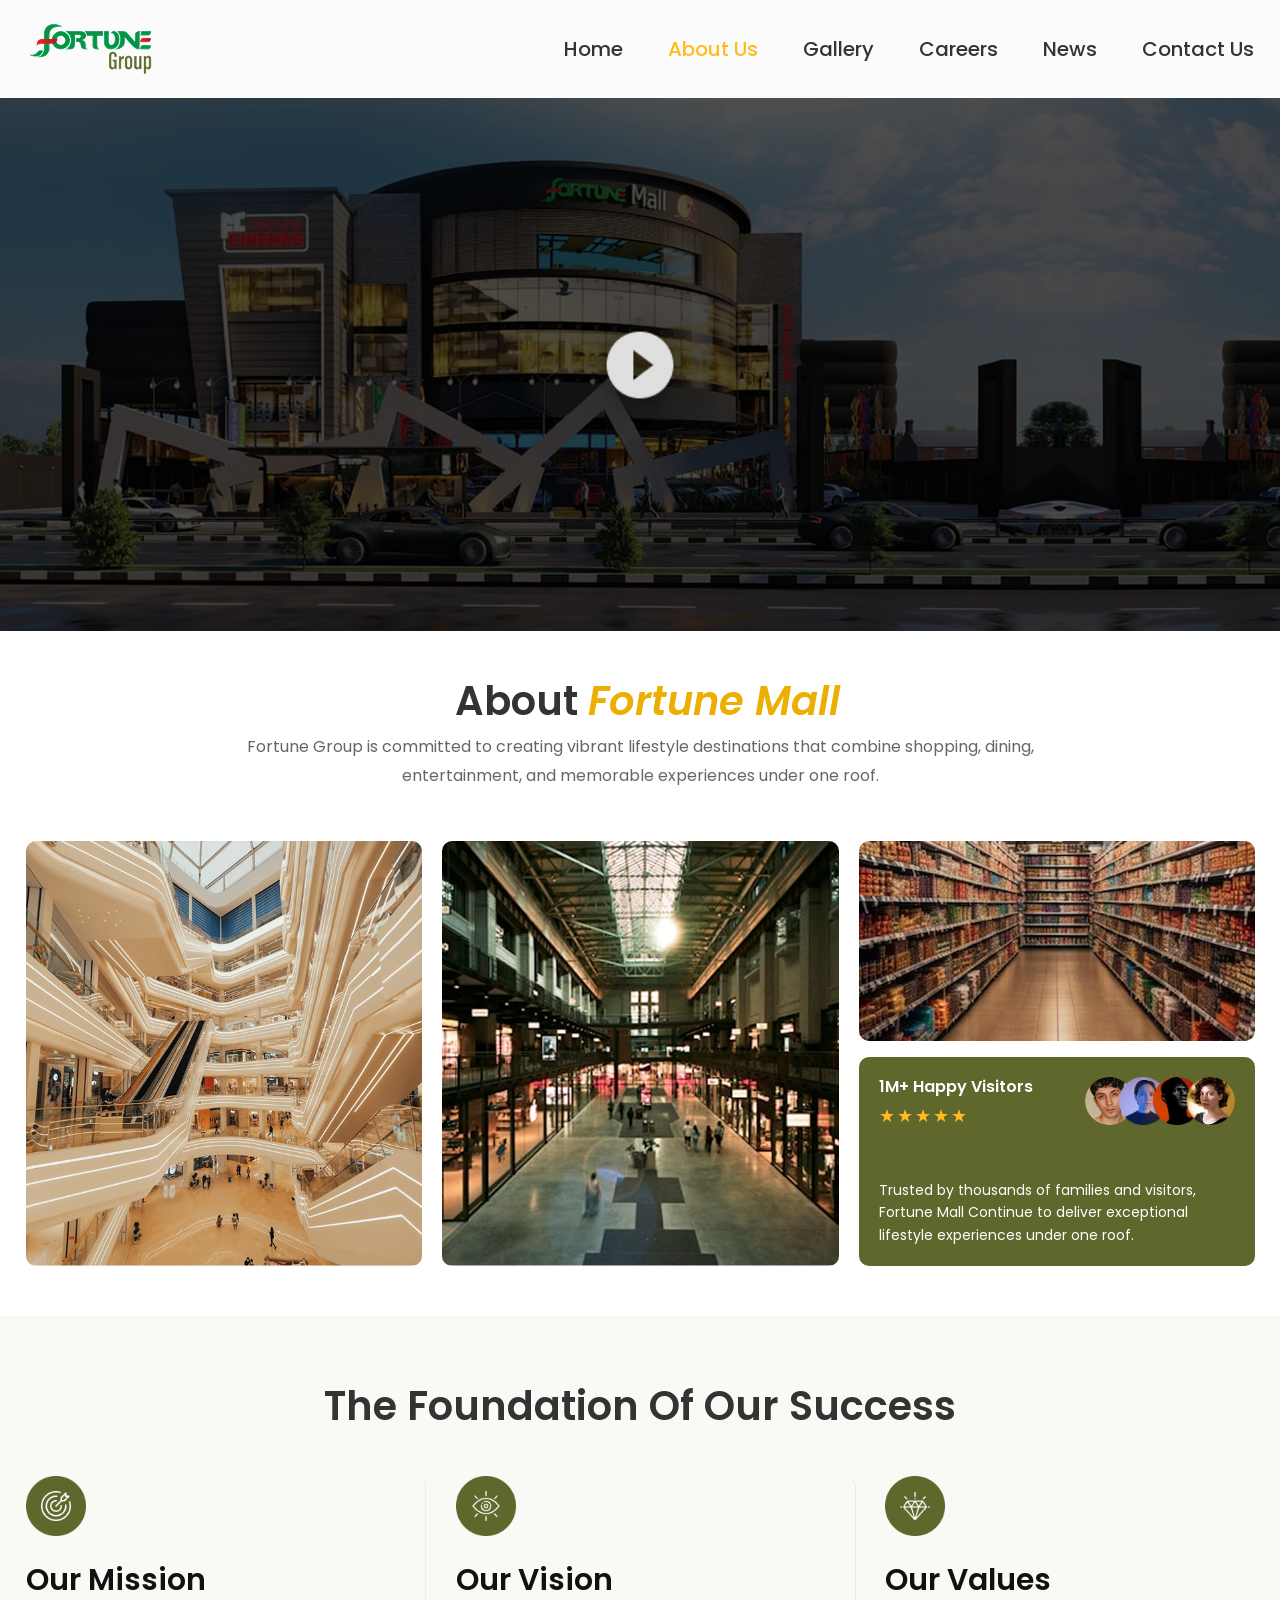
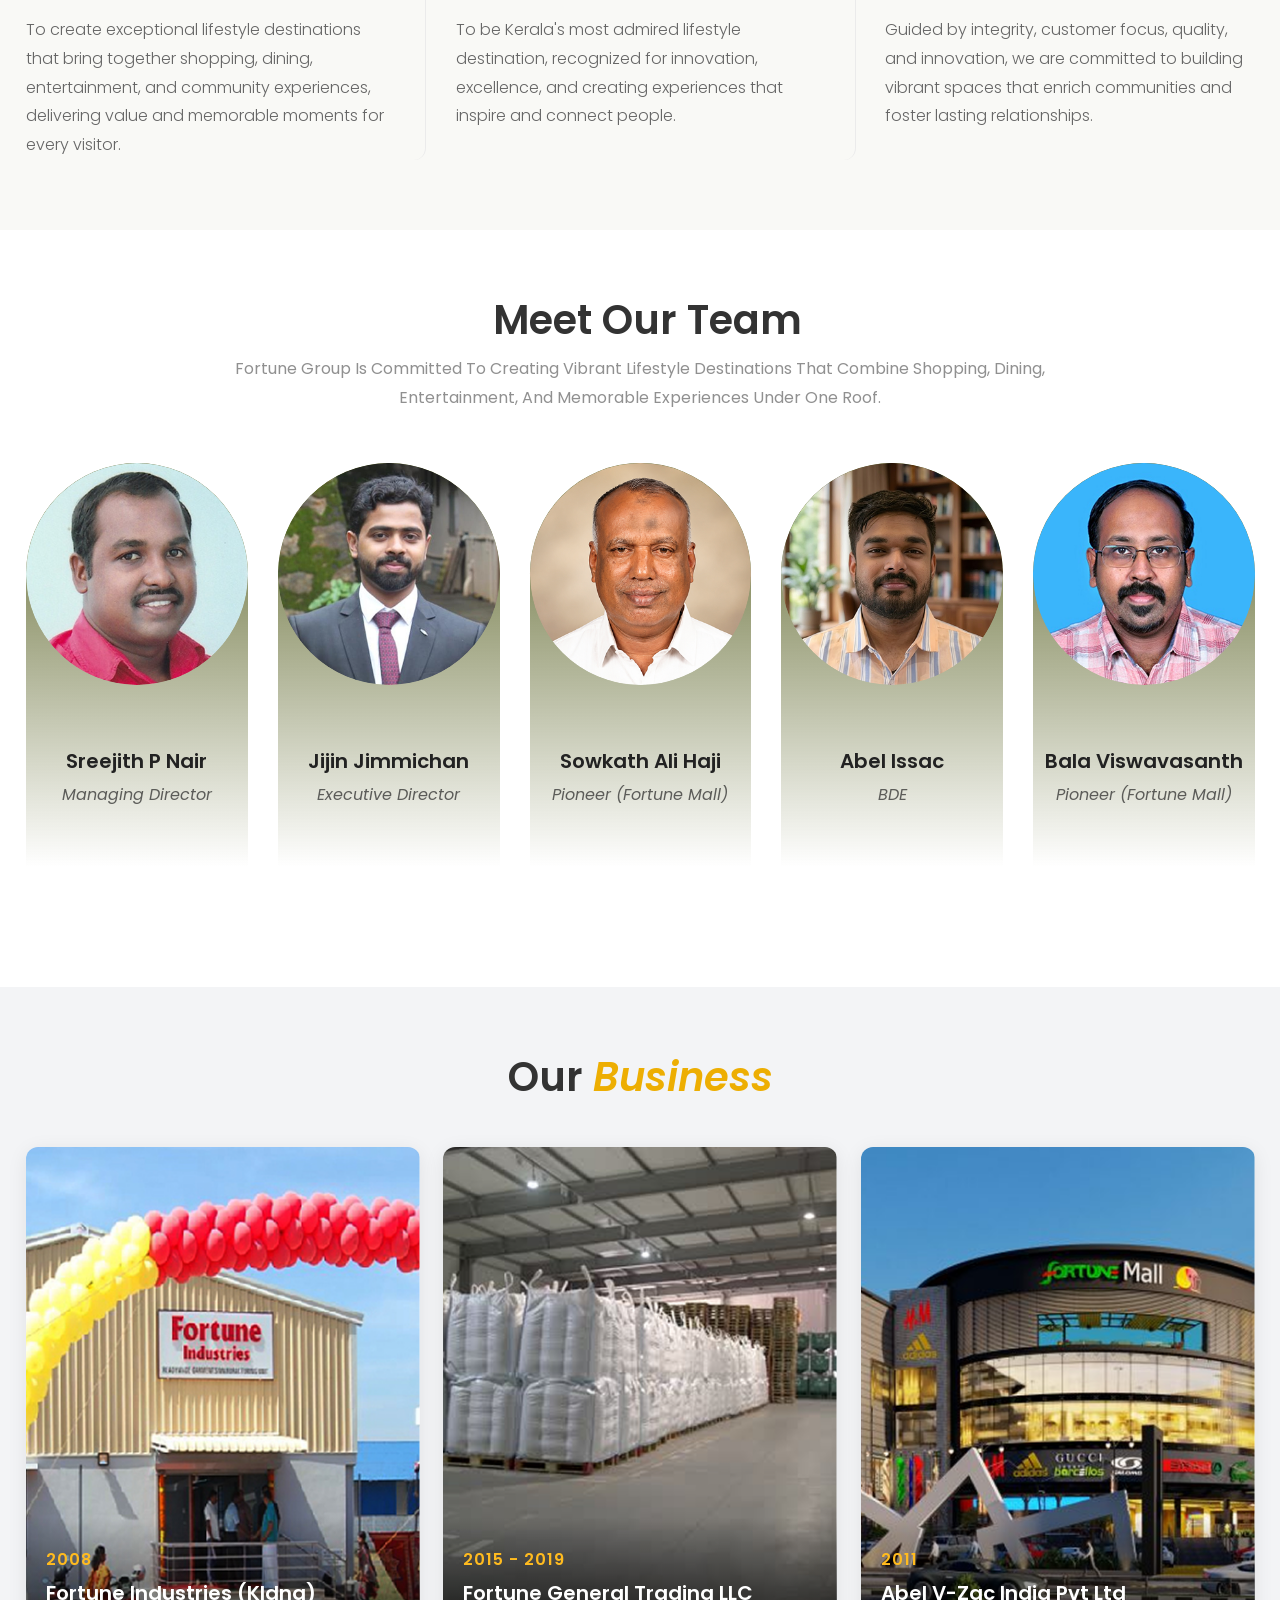
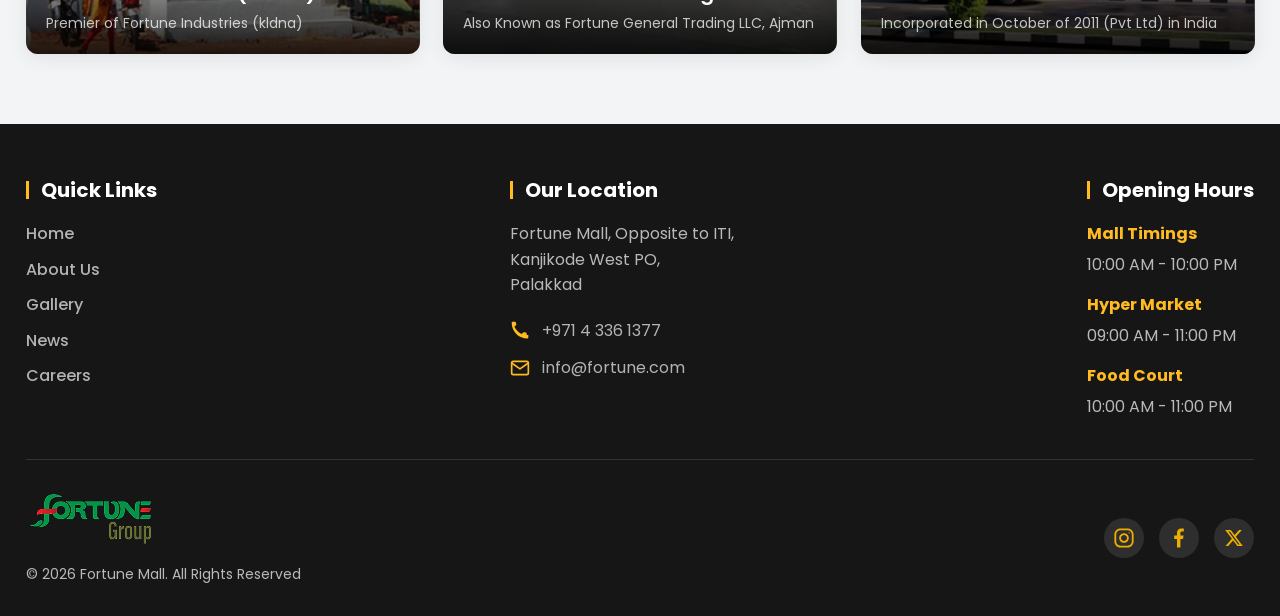
<file: about.html>
<!DOCTYPE html>
<html lang="en">

<head>
    <meta charset="UTF-8">
    <meta name="viewport" content="width=device-width, initial-scale=1.0">
    <title>About Us - Fortune Mall</title>
    <!-- Google Fonts -->
    <link rel="icon" type="image/png" href="images/favicon.png">
    <link rel="preconnect" href="https://fonts.googleapis.com">
    <link rel="preconnect" href="https://fonts.gstatic.com" crossorigin>
    <link href="https://fonts.googleapis.com/css2?family=Poppins:wght@300;400;500;600;700;800&display=swap"
        rel="stylesheet">
    <link rel="stylesheet" href="https://cdn.jsdelivr.net/npm/swiper@11/swiper-bundle.min.css" />
    <link rel="stylesheet" href="css/style.css">
    <link rel="stylesheet" href="css/responsive.css">
</head>

<body>

    <header class="header header-inner">
        <div class="header-container">
            <a href="index.html" class="logo">
                <img src="images/logo-img.png" alt="Fortune Group">
            </a>

            <button class="menu-toggle" id="menu-toggle">
                <span></span>
                <span></span>
                <span></span>
            </button>

            <div class="sidebar-overlay" id="sidebar-overlay"></div>

            <nav class="nav-menu" id="nav-menu">
                <button class="close-menu" id="close-menu">&times;</button>
                <ul>
                    <li><a href="index.html">Home</a></li>
                    <li><a href="#" class="active">About Us</a></li>
                    <li><a href="#">Gallery</a></li>
                    <li><a href="#">Careers</a></li>
                    <li><a href="#">News</a></li>
                    <li><a href="#">Contact Us</a></li>
                </ul>
            </nav>
        </div>
    </header>

    <main>

        <!-- Video Section -->
        <section class="about-video-section">
            <div class="about-video-wrapper">
                <video id="aboutVideo" class="about-video" poster="images/about-banner.png" preload="metadata">
                    <!-- Replace src with your actual video file when available -->
                    <source src="" type="video/mp4">
                    Your browser does not support the video tag.
                </video>
                <div class="about-video-overlay" id="videoOverlay">
                    <button class="about-play-btn" id="playPauseBtn" aria-label="Play video">
                        <img src="images/play-btn.png" alt="Play" id="playBtnIcon">
                    </button>
                </div>
            </div>
        </section>

        <!-- About Fortune Mall Section -->
        <section class="ab-about-section custompad">
            <div class="container">
                <div class="ab-about-header animate-on-scroll fade-up">
                    <h2 class="default-heading">About <span>Fortune Mall</span></h2>
                    <p>Fortune Group is committed to creating vibrant lifestyle destinations that combine shopping,
                        dining, entertainment, and memorable experiences under one roof.</p>
                </div>
                <div class="ab-about-grid animate-on-scroll fade-up delay-100">
                    <div class="ab-about-img ab-img-tall">
                        <img src="images/about-img-01.png" alt="Fortune Mall Interior">
                    </div>
                    <div class="ab-about-img ab-img-tall">
                        <img src="images/abount-img-02.png" alt="Fortune Mall Gallery">
                    </div>
                    <div class="ab-about-img-col">
                        <div class="ab-about-img ab-img-short">
                            <img src="images/gallery-01.png" alt="Fortune Mall Shopping">
                        </div>
                        <div class="ab-visitor-badge">
                            <div class="ab-top">
                                <div class="ab-visitor-info">
                                    <h4>1M+ Happy Visitors</h4>
                                    <div class="ab-stars">&#9733;&#9733;&#9733;&#9733;&#9733;</div>

                                </div>
                                <div class="ab-visitor-thumbs">
                                    <img src="images/review-thumb.png" alt="Happy Visitors">
                                </div>
                            </div>
                            <p>Trusted by thousands of families and visitors, Fortune Mall Continue to deliver
                                exceptional lifestyle experiences under one roof.</p>
                        </div>
                    </div>
                </div>
            </div>
        </section>

        <!-- Foundation Of Our Success Section -->
        <section class="ab-foundation-section custompad">
            <div class="container">
                <div class="ab-foundation-header animate-on-scroll fade-up">
                    <h2 class="default-heading">The Foundation Of Our Success</h2>
                </div>
                <div class="ab-foundation-grid">
                    <div class="ab-foundation-card animate-on-scroll fade-up">
                        <div class="ab-foundation-icon">
                            <img src="images/icon-xs-03.png" alt="Mission Icon">
                        </div>
                        <h3>Our Mission</h3>
                        <p>To create exceptional lifestyle destinations that bring together shopping, dining,
                            entertainment, and community experiences, delivering value and memorable moments for every
                            visitor.</p>
                    </div>
                    <div class="ab-foundation-card animate-on-scroll fade-up delay-100">
                        <div class="ab-foundation-icon">
                            <img src="images/icon-xs-02.png" alt="Vision Icon">
                        </div>
                        <h3>Our Vision</h3>
                        <p>To be Kerala's most admired lifestyle destination, recognized for innovation, excellence, and
                            creating experiences that inspire and connect people.</p>
                    </div>
                    <div class="ab-foundation-card animate-on-scroll fade-up delay-200">
                        <div class="ab-foundation-icon">
                            <img src="images/icon-xs-01.png" alt="Values Icon">
                        </div>
                        <h3>Our Values</h3>
                        <p>Guided by integrity, customer focus, quality, and innovation, we are committed to building
                            vibrant spaces that enrich communities and foster lasting relationships.</p>
                    </div>
                </div>
            </div>
        </section>

        <!-- Meet Our Team Section -->
        <section class="team-section custompad">
            <div class="container">
                <div class="team-header animate-on-scroll fade-up">
                    <h2 class="default-heading">Meet Our Team</h2>
                    <p>Fortune Group Is Committed To Creating Vibrant Lifestyle Destinations That Combine
                        Shopping, Dining, Entertainment, And Memorable Experiences Under One Roof.</p>
                </div>

                <div class="swiper team-swiper animate-on-scroll fade-up delay-100">
                    <div class="swiper-wrapper">
                        <!-- Slide 1 -->
                        <div class="swiper-slide">
                            <div class="team-card">
                                <div class="team-img">
                                    <img src="images/team-img-01.png" alt="image">
                                </div>
                                <div class="team-info">
                                    <h4>Sreejith P Nair</h4>
                                    <span>Managing Director</span>
                                </div>
                            </div>
                        </div>
                        <!-- Slide 2 -->
                        <div class="swiper-slide">
                            <div class="team-card">
                                <div class="team-img">
                                    <img src="images/team-img-02.png" alt="image">
                                </div>
                                <div class="team-info">
                                    <h4>Jijin Jimmichan</h4>
                                    <span>Executive Director</span>
                                </div>
                            </div>
                        </div>
                        <!-- Slide 3 -->
                        <div class="swiper-slide">
                            <div class="team-card">
                                <div class="team-img">
                                    <img src="images/team-img-03.png" alt="image">
                                </div>
                                <div class="team-info">
                                    <h4>Sowkath Ali Haji</h4>
                                    <span>Pioneer (Fortune Mall)</span>
                                </div>
                            </div>
                        </div>
                        <!-- Slide 4 -->
                        <div class="swiper-slide">
                            <div class="team-card">
                                <div class="team-img">
                                    <img src="images/team-img-04.png" alt="image">
                                </div>
                                <div class="team-info">
                                    <h4>Abel Issac</h4>
                                    <span>BDE</span>
                                </div>
                            </div>
                        </div>
                        <!-- Slide 5 -->
                        <div class="swiper-slide">
                            <div class="team-card">
                                <div class="team-img">
                                    <img src="images/team-img-05.png" alt="image">
                                </div>
                                <div class="team-info">
                                    <h4>Bala Viswavasanth</h4>
                                    <span>Pioneer (Fortune Mall)</span>
                                </div>
                            </div>
                        </div>
                    </div>

                    <div class="team-swiper-pagination"></div>
                </div>
            </div>
        </section>

        <!-- Our Business Section -->
        <section class="ab-business-section custompad">
            <div class="container">
                <div class="ab-foundation-header animate-on-scroll fade-up">
                    <h2 class="default-heading">Our <span>Business</span></h2>
                </div>
                <div class="ab-business-grid">
                    <div class="ab-business-card animate-on-scroll fade-up">
                        <div class="ab-business-img">
                            <img src="images/business-img-01.png" alt="Fortune Industries">
                        </div>
                        <div class="ab-business-info">
                            <span class="ab-business-year">2008</span>
                            <h4>Fortune Industries (Kldna)</h4>
                            <p>Premier of Fortune Industries (kldna)</p>
                        </div>
                    </div>
                    <div class="ab-business-card animate-on-scroll fade-up delay-100">
                        <div class="ab-business-img">
                            <img src="images/business-img-02.png" alt="Fortune General Trading">
                        </div>
                        <div class="ab-business-info">
                            <span class="ab-business-year">2015 - 2019</span>
                            <h4>Fortune General Trading LLC</h4>
                            <p>Also Known as Fortune General Trading LLC, Ajman</p>
                        </div>
                    </div>
                    <div class="ab-business-card animate-on-scroll fade-up delay-200">
                        <div class="ab-business-img">
                            <img src="images/business-img-03.png" alt="Abel V-Zac India">
                        </div>
                        <div class="ab-business-info">
                            <span class="ab-business-year">2011</span>
                            <h4>Abel V-Zac India Pvt Ltd</h4>
                            <p>Incorporated in October of 2011 (Pvt Ltd) in India</p>
                        </div>
                    </div>
                </div>
            </div>
        </section>

    </main>

    <footer class="footer">
        <div class="container">
            <div class="footer-top">
                <div class="footer-col animate-on-scroll fade-up">
                    <h4 class="footer-title">Quick Links</h4>
                    <ul class="footer-links">
                        <li><a href="#">Home</a></li>
                        <li><a href="#">About Us</a></li>
                        <li><a href="#">Gallery</a></li>
                        <li><a href="#">News</a></li>
                        <li><a href="#">Careers</a></li>
                    </ul>
                </div>

                <div class="footer-col animate-on-scroll fade-up delay-100">
                    <h4 class="footer-title">Our Location</h4>
                    <div class="footer-contact">
                        <p>Fortune Mall, Opposite to ITI,<br>Kanjikode West PO,<br>Palakkad</p>
                        <div class="contact-item">
                            <span class="contact-icon">
                                <svg width="16" height="16" viewBox="0 0 24 24" fill="#FFBB1F"
                                    xmlns="http://www.w3.org/2000/svg">
                                    <path
                                        d="M22 16.92V20C22 20.5523 21.5523 21 21 21C10.5066 21 2 12.4934 2 2C2 1.44772 2.44772 1 3 1H6.08C6.58661 1 7.01777 1.3813 7.07342 1.88219C7.1476 2.54972 7.29177 3.19777 7.5 3.81C7.65215 4.25722 7.55169 4.75701 7.22 5.09L5.3 7.01C7.17062 10.7411 10.2589 13.8294 13.99 15.7L15.91 13.78C16.243 13.4483 16.7428 13.3479 17.19 13.5C17.8022 13.7082 18.4503 13.8524 19.1178 13.9266C19.6187 13.9822 20 14.4134 20 14.92V18V16.92Z" />
                                </svg>
                            </span>
                            <a href="tel:+97143361377">+971 4 336 1377</a>
                        </div>
                        <div class="contact-item">
                            <span class="contact-icon">
                                <svg width="16" height="16" viewBox="0 0 24 24" fill="none" stroke="#FFBB1F"
                                    stroke-width="2" stroke-linecap="round" stroke-linejoin="round"
                                    xmlns="http://www.w3.org/2000/svg">
                                    <path
                                        d="M4 4H20C21.1 4 22 4.9 22 6V18C22 19.1 21.1 20 20 20H4C2.9 20 2 19.1 2 18V6C2 4.9 2.9 4 4 4Z" />
                                    <path d="M22 6L12 13L2 6" />
                                </svg>
                            </span>
                            <a href="mailto:info@fortune.com">info@fortune.com</a>
                        </div>
                    </div>
                </div>

                <div class="footer-col animate-on-scroll fade-up delay-200">
                    <h4 class="footer-title">Opening Hours</h4>
                    <div class="footer-hours">
                        <div class="hour-item">
                            <h5>Mall Timings</h5>
                            <p>10:00 AM - 10:00 PM</p>
                        </div>
                        <div class="hour-item">
                            <h5>Hyper Market</h5>
                            <p>09:00 AM - 11:00 PM</p>
                        </div>
                        <div class="hour-item">
                            <h5>Food Court</h5>
                            <p>10:00 AM - 11:00 PM</p>
                        </div>
                    </div>
                </div>
            </div>

            <div class="footer-bottom">
                <div class="footer-copyright">
                    <a href="#" class="footer-logo">
                        <img src="images/logo-img.png" alt="Fortune Group">
                    </a>
                    <p>&copy; 2026 Fortune Mall. All Rights Reserved</p>
                </div>
                <div class="footer-socials">
                    <a href="#" class="social-btn">
                        <img src="images/insta.svg" alt="Instagram">
                    </a>
                    <a href="#" class="social-btn">
                        <img src="images/facebook.svg" alt="Facebook">
                    </a>
                    <a href="#" class="social-btn">
                        <img src="images/twitter.svg" alt="X">
                    </a>
                </div>
            </div>
        </div>
    </footer>

    <!-- Scroll to Top Button -->
    <button id="scrollToTop" class="scroll-to-top" title="Go to top">
        <svg width="24" height="24" viewBox="0 0 24 24" fill="none" stroke="currentColor" stroke-width="2"
            stroke-linecap="round" stroke-linejoin="round">
            <path d="M18 15l-6-6-6 6" />
        </svg>
    </button>

    <script src="https://cdn.jsdelivr.net/npm/swiper@11/swiper-bundle.min.js"></script>
    <script src="js/main.js"></script>
    <script>
        // --- About Page Video Play/Pause Toggle ---
        (function () {
            const video = document.getElementById('aboutVideo');
            const overlay = document.getElementById('videoOverlay');
            const playBtn = document.getElementById('playPauseBtn');
            const playBtnIcon = document.getElementById('playBtnIcon');

            if (!video || !overlay) return;

            function playVideo() {
                video.play();
                overlay.classList.add('playing');
                playBtnIcon.src = 'images/play-btn.png';
                playBtnIcon.alt = 'Pause';
            }

            function pauseVideo() {
                video.pause();
                overlay.classList.remove('playing');
                playBtnIcon.src = 'images/play-btn.png';
                playBtnIcon.alt = 'Play';
            }

            overlay.addEventListener('click', function () {
                if (video.paused) {
                    playVideo();
                } else {
                    pauseVideo();
                }
            });

            // When video ends, reset overlay
            video.addEventListener('ended', function () {
                overlay.classList.remove('playing');
            });
        })();
    </script>
</body>

</html>
</file>
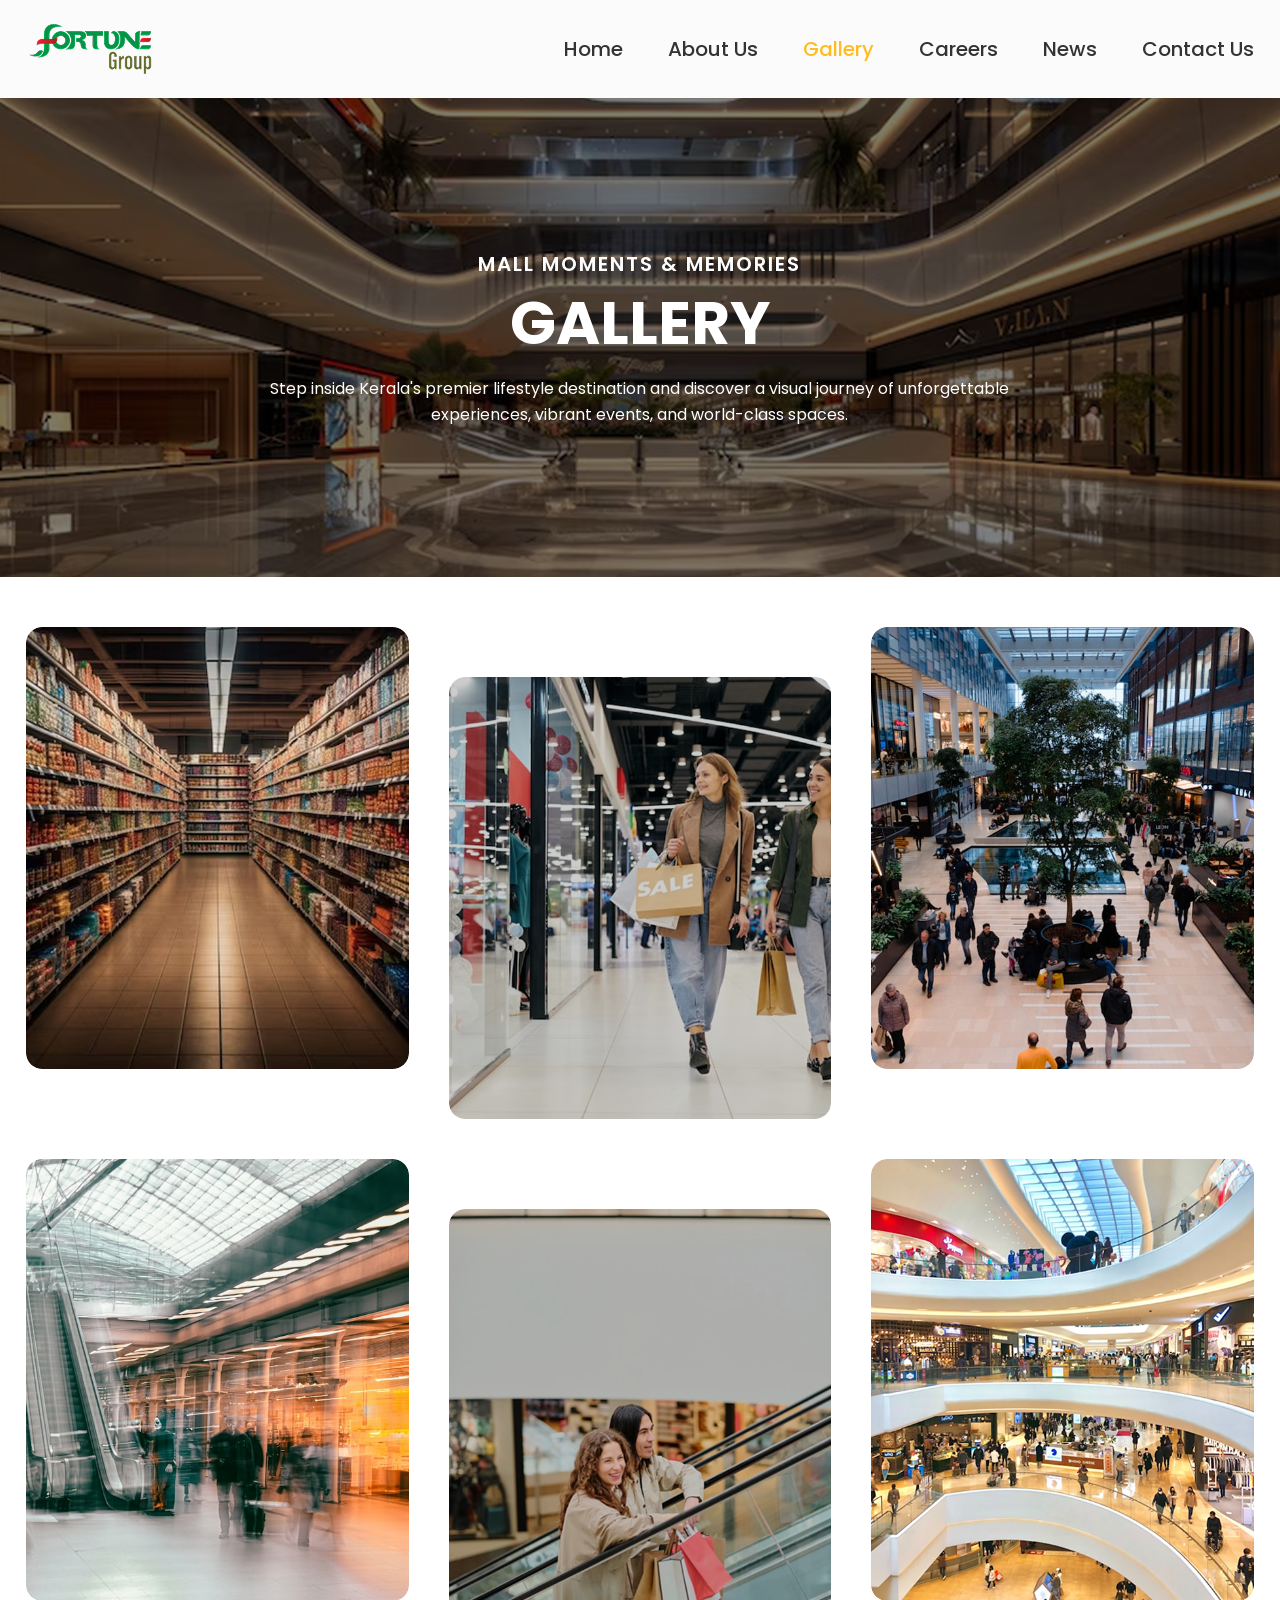
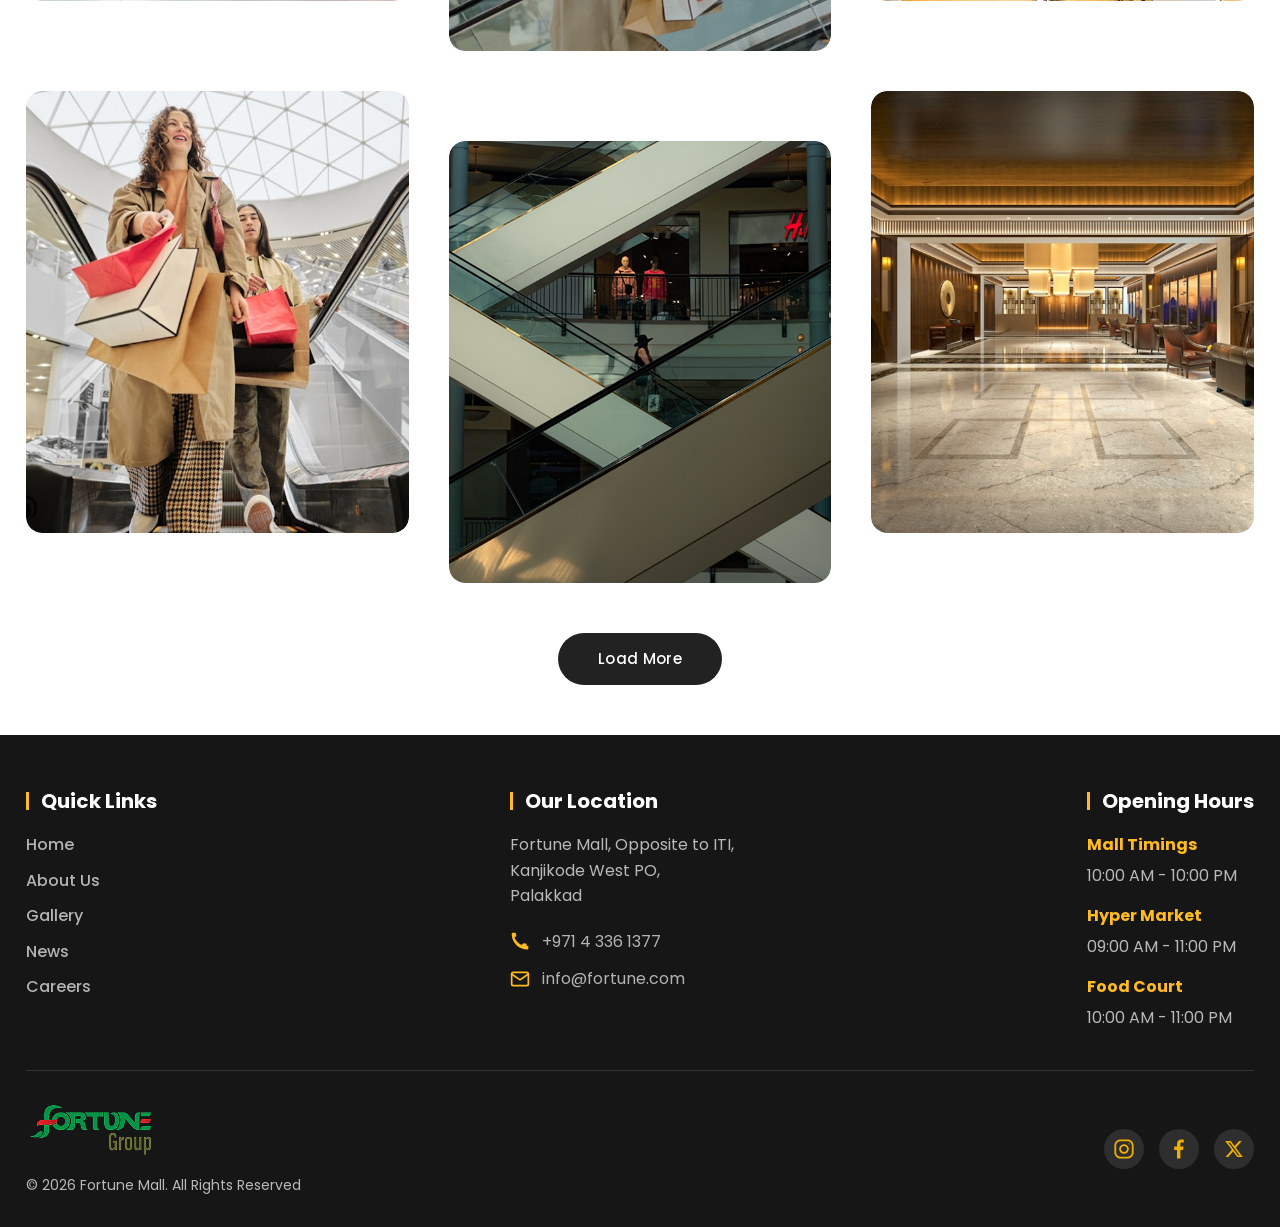
<file: gallery.html>
<!DOCTYPE html>
<html lang="en">

<head>
    <meta charset="UTF-8">
    <meta name="viewport" content="width=device-width, initial-scale=1.0">
    <title>News & Articles - Fortune Mall</title>
    <!-- Google Fonts -->
    <link rel="icon" type="image/png" href="images/favicon.png">
    <link rel="preconnect" href="https://fonts.googleapis.com">
    <link rel="preconnect" href="https://fonts.gstatic.com" crossorigin>
    <link href="https://fonts.googleapis.com/css2?family=Poppins:wght@300;400;500;600;700;800&display=swap"
        rel="stylesheet">
    <link rel="stylesheet" href="https://cdn.jsdelivr.net/npm/swiper@11/swiper-bundle.min.css" />
    <link rel="stylesheet" href="https://cdn.jsdelivr.net/npm/@fancyapps/ui@5.0/dist/fancybox/fancybox.css" />
    <link rel="stylesheet" href="css/style.css">
    <link rel="stylesheet" href="css/responsive.css">
</head>

<body>

    <header class="header header-inner">
        <div class="header-container">
            <a href="index.html" class="logo">
                <img src="images/logo-img.png" alt="Fortune Group">
            </a>

            <button class="menu-toggle" id="menu-toggle">
                <span></span>
                <span></span>
                <span></span>
            </button>

            <div class="sidebar-overlay" id="sidebar-overlay"></div>

            <nav class="nav-menu" id="nav-menu">
                <button class="close-menu" id="close-menu">&times;</button>
                <ul>
                    <li><a href="index.html">Home</a></li>
                    <li><a href="#">About Us</a></li>
                    <li><a href="#" class="active">Gallery</a></li>
                    <li><a href="#">Careers</a></li>
                    <li><a href="#">News</a></li>
                    <li><a href="#">Contact Us</a></li>
                </ul>
            </nav>
        </div>
    </header>

    <main>

        <section class="inner-banner" style="background-image: url('images/gallery-banner-nofilter.png');">
            <div class="container">
                <h4 class="inner-banner-subtitle">MALL MOMENTS & MEMORIES</h4>
                <h1 class="inner-banner-title">GALLERY</h1>
                <p class="inner-banner-desc">Step inside Kerala's premier lifestyle destination and discover a visual
                    journey of unforgettable experiences, vibrant events, and world-class spaces.</p>
            </div>
        </section>

        <!-- Gallery Section -->
        <section class="gallery-section">
            <div class="container">
                <div class="gallery-grid">

                    <a href="images/gallery-01.png" data-fancybox="gallery" class="gallery-item">
                        <img src="images/gallery-01.png" alt="Gallery Image 1">
                    </a>
                    <a href="images/gallery-02.png" data-fancybox="gallery" class="gallery-item">
                        <img src="images/gallery-02.png" alt="Gallery Image 2">
                    </a>
                    <a href="images/gallery-03.png" data-fancybox="gallery" class="gallery-item">
                        <img src="images/gallery-03.png" alt="Gallery Image 3">
                    </a>
                    <a href="images/gallery-04.png" data-fancybox="gallery" class="gallery-item">
                        <img src="images/gallery-04.png" alt="Gallery Image 4">
                    </a>
                    <a href="images/gallery-05.png" data-fancybox="gallery" class="gallery-item">
                        <img src="images/gallery-05.png" alt="Gallery Image 5">
                    </a>
                    <a href="images/gallery-06.png" data-fancybox="gallery" class="gallery-item">
                        <img src="images/gallery-06.png" alt="Gallery Image 6">
                    </a>
                    <a href="images/gallery-07.png" data-fancybox="gallery" class="gallery-item">
                        <img src="images/gallery-07.png" alt="Gallery Image 7">
                    </a>
                    <a href="images/gallery-08.png" data-fancybox="gallery" class="gallery-item">
                        <img src="images/gallery-08.png" alt="Gallery Image 8">
                    </a>
                    <a href="images/gallery-08.png" data-fancybox="gallery" class="gallery-item">
                        <img src="images/gallery-09.png" alt="Gallery Image 9">
                    </a>

                </div>

                <div class="gallery-load-more">
                    <a href="#" class="btn-load-more">Load More</a>
                </div>
            </div>
        </section>

    </main>

    <footer class="footer">
        <div class="container">
            <div class="footer-top">
                <div class="footer-col animate-on-scroll fade-up">
                    <h4 class="footer-title">Quick Links</h4>
                    <ul class="footer-links">
                        <li><a href="#">Home</a></li>
                        <li><a href="#">About Us</a></li>
                        <li><a href="#">Gallery</a></li>
                        <li><a href="#">News</a></li>
                        <li><a href="#">Careers</a></li>
                    </ul>
                </div>

                <div class="footer-col animate-on-scroll fade-up delay-100">
                    <h4 class="footer-title">Our Location</h4>
                    <div class="footer-contact">
                        <p>Fortune Mall, Opposite to ITI,<br>Kanjikode West PO,<br>Palakkad</p>
                        <div class="contact-item">
                            <span class="contact-icon">
                                <svg width="16" height="16" viewBox="0 0 24 24" fill="#FFBB1F"
                                    xmlns="http://www.w3.org/2000/svg">
                                    <path
                                        d="M22 16.92V20C22 20.5523 21.5523 21 21 21C10.5066 21 2 12.4934 2 2C2 1.44772 2.44772 1 3 1H6.08C6.58661 1 7.01777 1.3813 7.07342 1.88219C7.1476 2.54972 7.29177 3.19777 7.5 3.81C7.65215 4.25722 7.55169 4.75701 7.22 5.09L5.3 7.01C7.17062 10.7411 10.2589 13.8294 13.99 15.7L15.91 13.78C16.243 13.4483 16.7428 13.3479 17.19 13.5C17.8022 13.7082 18.4503 13.8524 19.1178 13.9266C19.6187 13.9822 20 14.4134 20 14.92V18V16.92Z" />
                                </svg>
                            </span>
                            <a href="tel:+97143361377">+971 4 336 1377</a>
                        </div>
                        <div class="contact-item">
                            <span class="contact-icon">
                                <svg width="16" height="16" viewBox="0 0 24 24" fill="none" stroke="#FFBB1F"
                                    stroke-width="2" stroke-linecap="round" stroke-linejoin="round"
                                    xmlns="http://www.w3.org/2000/svg">
                                    <path
                                        d="M4 4H20C21.1 4 22 4.9 22 6V18C22 19.1 21.1 20 20 20H4C2.9 20 2 19.1 2 18V6C2 4.9 2.9 4 4 4Z" />
                                    <path d="M22 6L12 13L2 6" />
                                </svg>
                            </span>
                            <a href="mailto:info@fortune.com">info@fortune.com</a>
                        </div>
                    </div>
                </div>

                <div class="footer-col animate-on-scroll fade-up delay-200">
                    <h4 class="footer-title">Opening Hours</h4>
                    <div class="footer-hours">
                        <div class="hour-item">
                            <h5>Mall Timings</h5>
                            <p>10:00 AM - 10:00 PM</p>
                        </div>
                        <div class="hour-item">
                            <h5>Hyper Market</h5>
                            <p>09:00 AM - 11:00 PM</p>
                        </div>
                        <div class="hour-item">
                            <h5>Food Court</h5>
                            <p>10:00 AM - 11:00 PM</p>
                        </div>
                    </div>
                </div>
            </div>

            <div class="footer-bottom">
                <div class="footer-copyright">
                    <a href="#" class="footer-logo">
                        <img src="images/logo-img.png" alt="Fortune Group">
                    </a>
                    <p>&copy; 2026 Fortune Mall. All Rights Reserved</p>
                </div>
                <div class="footer-socials">
                    <a href="#" class="social-btn">
                        <img src="images/insta.svg" alt="Instagram">
                    </a>
                    <a href="#" class="social-btn">
                        <img src="images/facebook.svg" alt="Facebook">
                    </a>
                    <a href="#" class="social-btn">
                        <img src="images/twitter.svg" alt="X">
                    </a>
                </div>
            </div>
        </div>
    </footer>

    <!-- Scroll to Top Button -->
    <button id="scrollToTop" class="scroll-to-top" title="Go to top">
        <svg width="24" height="24" viewBox="0 0 24 24" fill="none" stroke="currentColor" stroke-width="2"
            stroke-linecap="round" stroke-linejoin="round">
            <path d="M18 15l-6-6-6 6" />
        </svg>
    </button>

    <script src="https://cdn.jsdelivr.net/npm/swiper@11/swiper-bundle.min.js"></script>
    <script src="https://cdn.jsdelivr.net/npm/@fancyapps/ui@5.0/dist/fancybox/fancybox.umd.js"></script>
    <script>
        Fancybox.bind("[data-fancybox]", {
            // Your custom options
        });
    </script>
    <script src="js/main.js"></script>
</body>

</html>
</file>
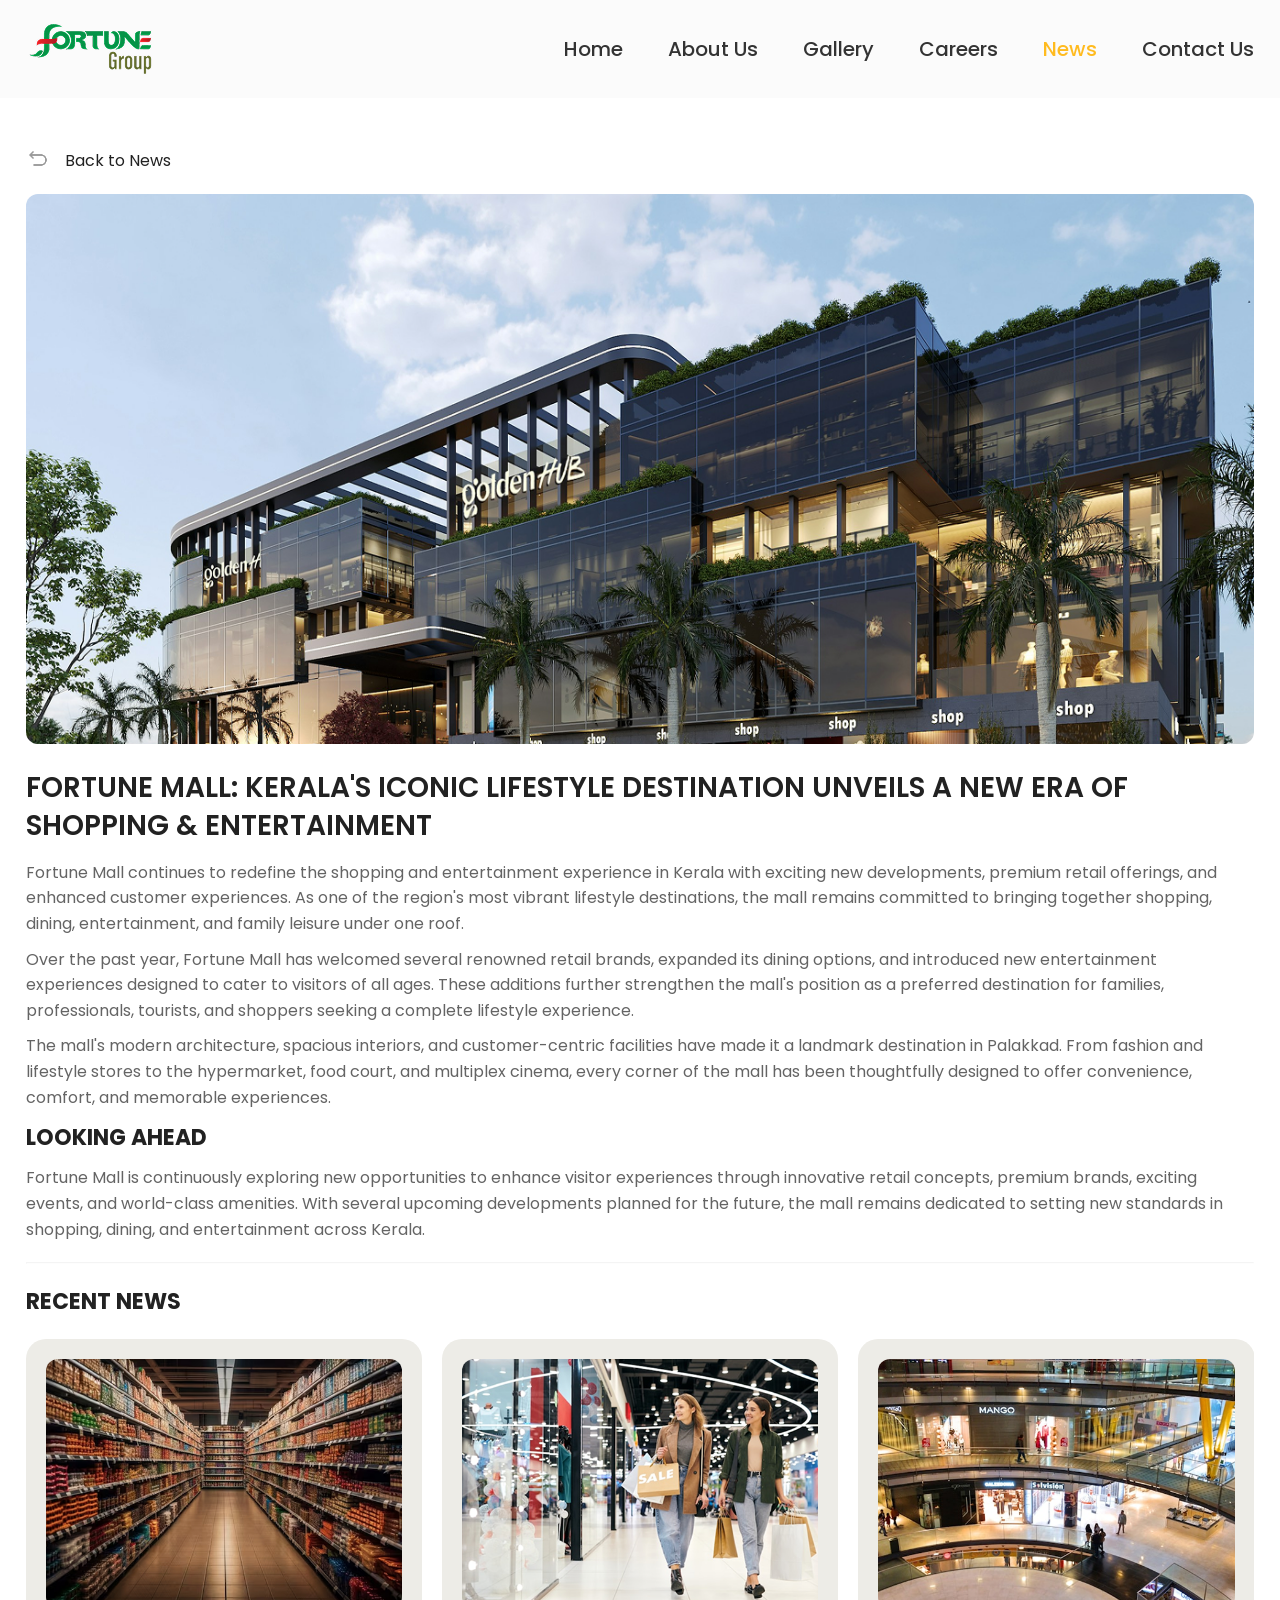
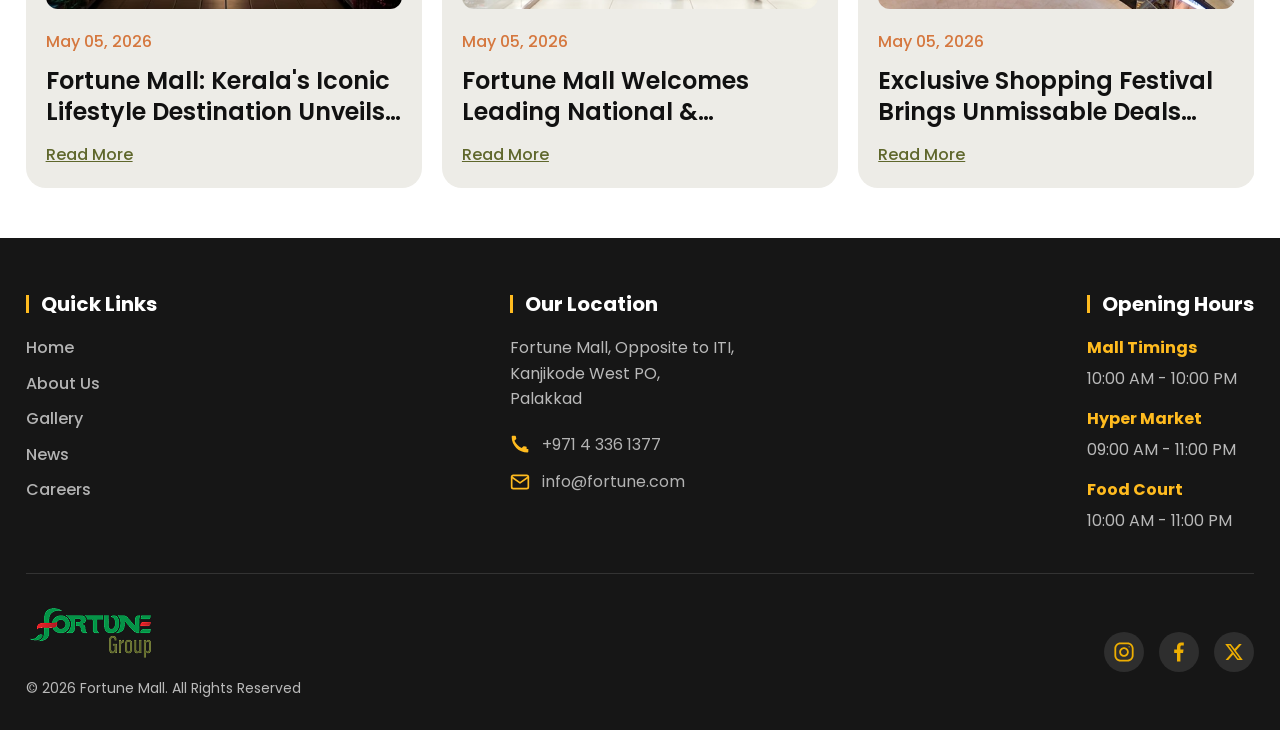
<file: news-details.html>
<!DOCTYPE html>
<html lang="en">

<head>
    <meta charset="UTF-8">
    <meta name="viewport" content="width=device-width, initial-scale=1.0">
    <title>News & Articles - Fortune Mall</title>
    <!-- Google Fonts -->
    <link rel="icon" type="image/png" href="images/favicon.png">
    <link rel="preconnect" href="https://fonts.googleapis.com">
    <link rel="preconnect" href="https://fonts.gstatic.com" crossorigin>
    <link href="https://fonts.googleapis.com/css2?family=Poppins:wght@300;400;500;600;700;800&display=swap"
        rel="stylesheet">
    <link rel="stylesheet" href="https://cdn.jsdelivr.net/npm/swiper@11/swiper-bundle.min.css" />
    <link rel="stylesheet" href="css/style.css">
    <link rel="stylesheet" href="css/responsive.css">
</head>

<body>

    <header class="header header-inner">
        <div class="header-container">
            <a href="index.html" class="logo">
                <img src="images/logo-img.png" alt="Fortune Group">
            </a>

            <button class="menu-toggle" id="menu-toggle">
                <span></span>
                <span></span>
                <span></span>
            </button>

            <div class="sidebar-overlay" id="sidebar-overlay"></div>

            <nav class="nav-menu" id="nav-menu">
                <button class="close-menu" id="close-menu">&times;</button>
                <ul>
                    <li><a href="index.html">Home</a></li>
                    <li><a href="#">About Us</a></li>
                    <li><a href="#">Gallery</a></li>
                    <li><a href="#">Careers</a></li>
                    <li><a href="#" class="active">News</a></li>
                    <li><a href="#">Contact Us</a></li>
                </ul>
            </nav>
        </div>
    </header>

    <main>

        <section class="news-details">
            <div class="container">
                <div class="back"><a href="news.html"><i><img src="images/back.png" alt="back"></i><span>Back to
                            News</span></a></div>
                <div class="large-thumb">
                    <img src="images/news-details-img.png" alt="image">
                </div>
                <h1>FORTUNE MALL: KERALA'S ICONIC LIFESTYLE DESTINATION UNVEILS A NEW ERA OF SHOPPING & ENTERTAINMENT
                </h1>
                <div class="content">
                    <p>Fortune Mall continues to redefine the shopping and entertainment experience in Kerala with
                        exciting new developments, premium retail offerings, and enhanced customer experiences. As one
                        of the
                        region's most vibrant lifestyle destinations, the mall remains committed to bringing together
                        shopping, dining, entertainment, and family leisure under one roof.</p>
                    <p>Over the past year, Fortune Mall has welcomed several renowned retail brands, expanded its dining
                        options, and introduced new entertainment experiences designed to cater to visitors of all ages.
                        These additions further strengthen the mall's position as a preferred destination for families,
                        professionals, tourists, and shoppers seeking a complete lifestyle experience.</p>
                    <p>The mall's modern architecture, spacious interiors, and customer-centric facilities have made it
                        a landmark destination in Palakkad. From fashion and lifestyle stores to the hypermarket, food
                        court, and multiplex cinema, every corner of the mall has been thoughtfully designed to offer
                        convenience, comfort, and memorable experiences.</p>
                    <h4>LOOKING AHEAD</h4>
                    <p>Fortune Mall is continuously exploring new opportunities to enhance visitor experiences through
                        innovative retail concepts, premium brands, exciting events, and world-class amenities. With
                        several upcoming developments planned for the future, the mall remains dedicated to setting new
                        standards in shopping, dining, and entertainment across Kerala.</p>
                </div>
                <hr class="line">
                <div class="recent-news">
                    <h4>RECENT NEWS</h4>
                    <div class="swiper news-swiper">
                        <div class="swiper-wrapper">

                            <div class="news-card swiper-slide">
                                <div class="news-card-img-wrap">
                                    <a href="news-details.html"><img src="images/news-image-01.png" alt="Fortune Mall">
                                    </a>
                                </div>
                                <div class="news-card-content">
                                    <span class="news-card-date">May 05, 2026</span>
                                    <h3 class="news-card-title">Fortune Mall: Kerala's Iconic Lifestyle Destination
                                        Unveils
                                        a...
                                    </h3>
                                    <a href="news-details.html" class="news-card-readmore">Read More</a>
                                </div>
                            </div>

                            <div class="news-card swiper-slide">
                                <div class="news-card-img-wrap">
                                    <a href="news-details.html"><img src="images/news-image-02.png" alt="Fortune Mall">
                                    </a>
                                </div>
                                <div class="news-card-content">
                                    <span class="news-card-date">May 05, 2026</span>
                                    <h3 class="news-card-title">Fortune Mall Welcomes Leading National & Internatio...
                                    </h3>
                                    <a href="news-details.html" class="news-card-readmore">Read More</a>
                                </div>
                            </div>

                            <div class="news-card swiper-slide">
                                <div class="news-card-img-wrap">
                                    <a href="news-details.html"><img src="images/news-image-03.png" alt="Fortune Mall">
                                    </a>
                                </div>
                                <div class="news-card-content">
                                    <span class="news-card-date">May 05, 2026</span>
                                    <h3 class="news-card-title">Exclusive Shopping Festival Brings Unmissable Deals
                                        This...
                                    </h3>
                                    <a href="news-details.html" class="news-card-readmore">Read More</a>
                                </div>
                            </div>

                            <div class="news-card swiper-slide">
                                <div class="news-card-img-wrap">
                                    <a href="news-details.html"><img src="images/news-image-04.png" alt="Fortune Mall">
                                    </a>
                                </div>
                                <div class="news-card-content">
                                    <span class="news-card-date">May 05, 2026</span>
                                    <h3 class="news-card-title">Fortune Mall Introduces New Lifestyle and Fashion
                                        Destina...
                                    </h3>
                                    <a href="news-details.html" class="news-card-readmore">Read More</a>
                                </div>
                            </div>

                            <div class="news-card swiper-slide">
                                <div class="news-card-img-wrap">
                                    <a href="news-details.html"><img src="images/news-image-05.png" alt="Fortune Mall">
                                    </a>
                                </div>
                                <div class="news-card-content">
                                    <span class="news-card-date">May 05, 2026</span>
                                    <h3 class="news-card-title">Weekend Entertainment Events Draw Families Across
                                        Palakkad
                                    </h3>
                                    <a href="news-details.html" class="news-card-readmore">Read More</a>
                                </div>
                            </div>

                            <div class="news-card swiper-slide">
                                <div class="news-card-img-wrap">
                                    <a href="news-details.html"><img src="images/news-image-06.png" alt="Fortune Mall">
                                    </a>
                                </div>
                                <div class="news-card-content">
                                    <span class="news-card-date">May 05, 2026</span>
                                    <h3 class="news-card-title">Fortune Mall Expands Dining Options with Exciting New...
                                    </h3>
                                    <a href="news-details.html" class="news-card-readmore">Read More</a>
                                </div>
                            </div>

                            <div class="news-card swiper-slide">
                                <div class="news-card-img-wrap">
                                    <a href="news-details.html"><img src="images/news-image-07.png"
                                            alt="Fortune Mall"></a>
                                </div>
                                <div class="news-card-content">
                                    <span class="news-card-date">May 05, 2026</span>
                                    <h3 class="news-card-title">Movie Max Announces Premium Cinema Experience...</h3>
                                    <a href="news-details.html" class="news-card-readmore">Read More</a>
                                </div>
                            </div>

                            <div class="news-card swiper-slide">
                                <div class="news-card-img-wrap">
                                    <a href="news-details.html"><img src="images/news-image-08.png"
                                            alt="Fortune Mall"></a>
                                </div>
                                <div class="news-card-content">
                                    <span class="news-card-date">May 05, 2026</span>
                                    <h3 class="news-card-title">Fortune Mall Celebrates Record Visitor Footfall During
                                        Festive...</h3>
                                    <a href="news-details.html" class="news-card-readmore">Read More</a>
                                </div>
                            </div>

                            <div class="news-card swiper-slide">
                                <div class="news-card-img-wrap">
                                    <a href="news-details.html"><img src="images/news-image-09.png"
                                            alt="Fortune Mall"></a>
                                </div>
                                <div class="news-card-content">
                                    <span class="news-card-date">May 05, 2026</span>
                                    <h3 class="news-card-title">Exciting Rewards, Cashback Offers, and Member
                                        Benefits...
                                    </h3>
                                    <a href="news-details.html" class="news-card-readmore">Read More</a>
                                </div>
                            </div>

                        </div>
                    </div>
                </div>
            </div>
        </section>

    </main>

    <footer class="footer">
        <div class="container">
            <div class="footer-top">
                <div class="footer-col animate-on-scroll fade-up">
                    <h4 class="footer-title">Quick Links</h4>
                    <ul class="footer-links">
                        <li><a href="#">Home</a></li>
                        <li><a href="#">About Us</a></li>
                        <li><a href="#">Gallery</a></li>
                        <li><a href="#">News</a></li>
                        <li><a href="#">Careers</a></li>
                    </ul>
                </div>

                <div class="footer-col animate-on-scroll fade-up delay-100">
                    <h4 class="footer-title">Our Location</h4>
                    <div class="footer-contact">
                        <p>Fortune Mall, Opposite to ITI,<br>Kanjikode West PO,<br>Palakkad</p>
                        <div class="contact-item">
                            <span class="contact-icon">
                                <svg width="16" height="16" viewBox="0 0 24 24" fill="#FFBB1F"
                                    xmlns="http://www.w3.org/2000/svg">
                                    <path
                                        d="M22 16.92V20C22 20.5523 21.5523 21 21 21C10.5066 21 2 12.4934 2 2C2 1.44772 2.44772 1 3 1H6.08C6.58661 1 7.01777 1.3813 7.07342 1.88219C7.1476 2.54972 7.29177 3.19777 7.5 3.81C7.65215 4.25722 7.55169 4.75701 7.22 5.09L5.3 7.01C7.17062 10.7411 10.2589 13.8294 13.99 15.7L15.91 13.78C16.243 13.4483 16.7428 13.3479 17.19 13.5C17.8022 13.7082 18.4503 13.8524 19.1178 13.9266C19.6187 13.9822 20 14.4134 20 14.92V18V16.92Z" />
                                </svg>
                            </span>
                            <a href="tel:+97143361377">+971 4 336 1377</a>
                        </div>
                        <div class="contact-item">
                            <span class="contact-icon">
                                <svg width="16" height="16" viewBox="0 0 24 24" fill="none" stroke="#FFBB1F"
                                    stroke-width="2" stroke-linecap="round" stroke-linejoin="round"
                                    xmlns="http://www.w3.org/2000/svg">
                                    <path
                                        d="M4 4H20C21.1 4 22 4.9 22 6V18C22 19.1 21.1 20 20 20H4C2.9 20 2 19.1 2 18V6C2 4.9 2.9 4 4 4Z" />
                                    <path d="M22 6L12 13L2 6" />
                                </svg>
                            </span>
                            <a href="mailto:info@fortune.com">info@fortune.com</a>
                        </div>
                    </div>
                </div>

                <div class="footer-col animate-on-scroll fade-up delay-200">
                    <h4 class="footer-title">Opening Hours</h4>
                    <div class="footer-hours">
                        <div class="hour-item">
                            <h5>Mall Timings</h5>
                            <p>10:00 AM - 10:00 PM</p>
                        </div>
                        <div class="hour-item">
                            <h5>Hyper Market</h5>
                            <p>09:00 AM - 11:00 PM</p>
                        </div>
                        <div class="hour-item">
                            <h5>Food Court</h5>
                            <p>10:00 AM - 11:00 PM</p>
                        </div>
                    </div>
                </div>
            </div>

            <div class="footer-bottom">
                <div class="footer-copyright">
                    <a href="#" class="footer-logo">
                        <img src="images/logo-img.png" alt="Fortune Group">
                    </a>
                    <p>&copy; 2026 Fortune Mall. All Rights Reserved</p>
                </div>
                <div class="footer-socials">
                    <a href="#" class="social-btn">
                        <img src="images/insta.svg" alt="Instagram">
                    </a>
                    <a href="#" class="social-btn">
                        <img src="images/facebook.svg" alt="Facebook">
                    </a>
                    <a href="#" class="social-btn">
                        <img src="images/twitter.svg" alt="X">
                    </a>
                </div>
            </div>
        </div>
    </footer>

    <!-- Scroll to Top Button -->
    <button id="scrollToTop" class="scroll-to-top" title="Go to top">
        <svg width="24" height="24" viewBox="0 0 24 24" fill="none" stroke="currentColor" stroke-width="2"
            stroke-linecap="round" stroke-linejoin="round">
            <path d="M18 15l-6-6-6 6" />
        </svg>
    </button>

    <script src="https://cdn.jsdelivr.net/npm/swiper@11/swiper-bundle.min.js"></script>
    <script src="js/main.js"></script>
</body>

</html>
</file>
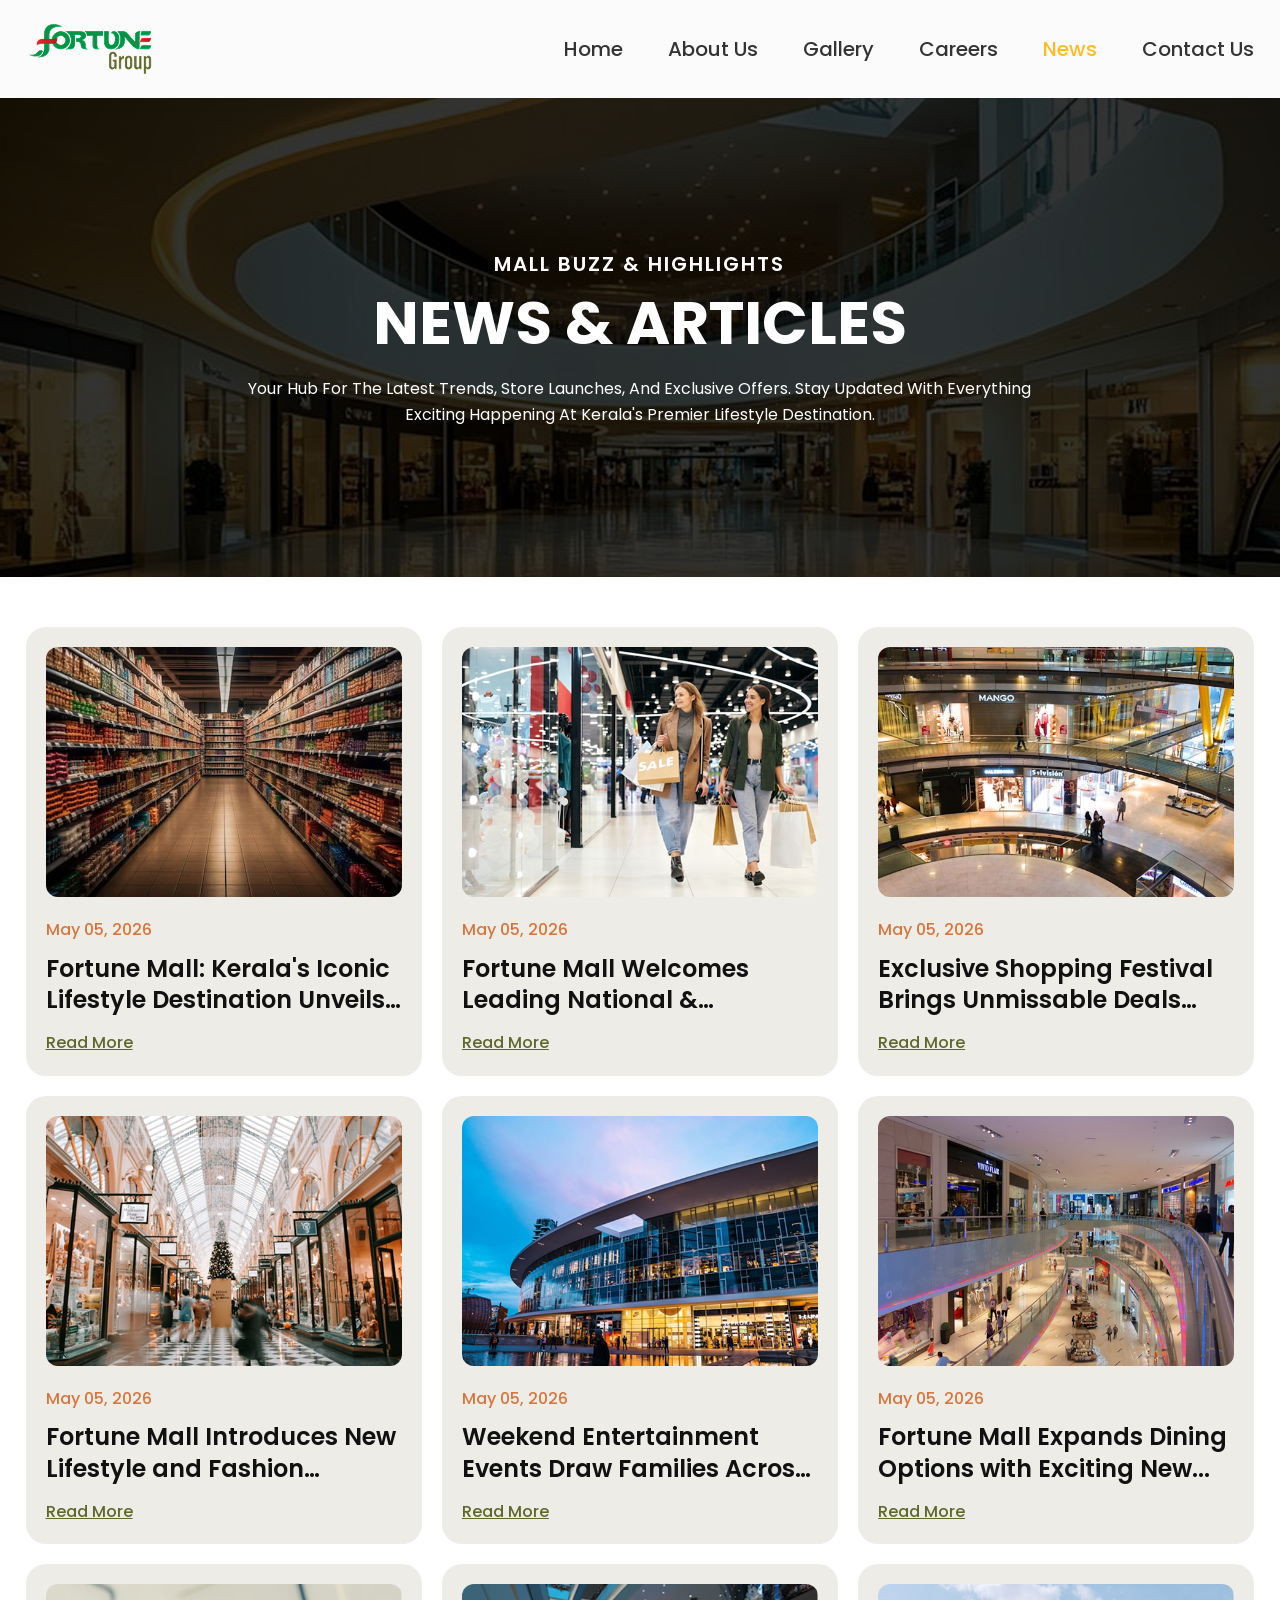
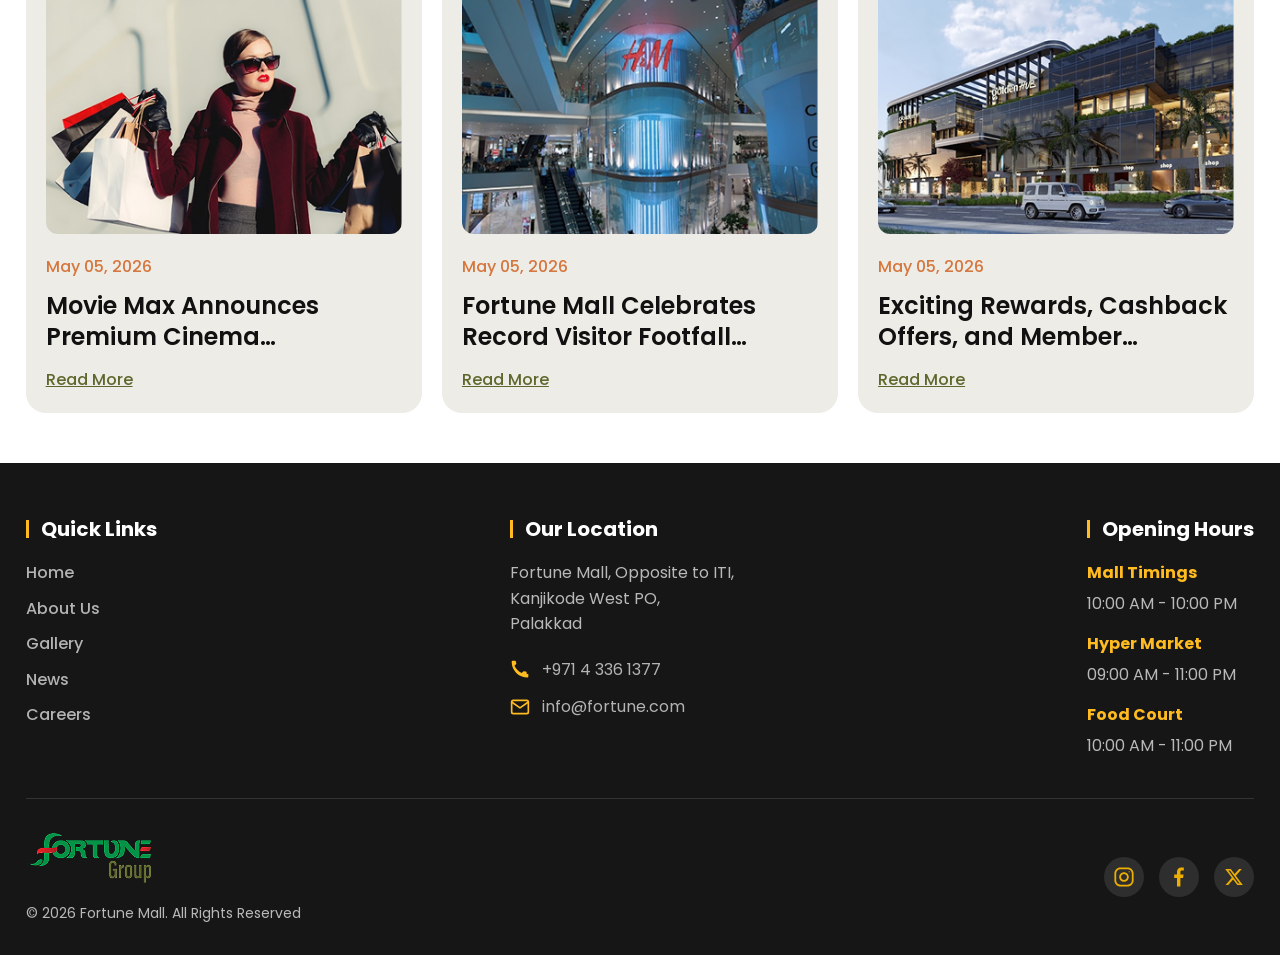
<file: news.html>
<!DOCTYPE html>
<html lang="en">

<head>
    <meta charset="UTF-8">
    <meta name="viewport" content="width=device-width, initial-scale=1.0">
    <title>News & Articles - Fortune Mall</title>
    <!-- Google Fonts -->
    <link rel="icon" type="image/png" href="images/favicon.png">
    <link rel="preconnect" href="https://fonts.googleapis.com">
    <link rel="preconnect" href="https://fonts.gstatic.com" crossorigin>
    <link href="https://fonts.googleapis.com/css2?family=Poppins:wght@300;400;500;600;700;800&display=swap"
        rel="stylesheet">
    <link rel="stylesheet" href="https://cdn.jsdelivr.net/npm/swiper@11/swiper-bundle.min.css" />
    <link rel="stylesheet" href="css/style.css">
    <link rel="stylesheet" href="css/responsive.css">
</head>

<body>

    <header class="header header-inner">
        <div class="header-container">
            <a href="index.html" class="logo">
                <img src="images/logo-img.png" alt="Fortune Group">
            </a>

            <button class="menu-toggle" id="menu-toggle">
                <span></span>
                <span></span>
                <span></span>
            </button>

            <div class="sidebar-overlay" id="sidebar-overlay"></div>

            <nav class="nav-menu" id="nav-menu">
                <button class="close-menu" id="close-menu">&times;</button>
                <ul>
                    <li><a href="index.html">Home</a></li>
                    <li><a href="#">About Us</a></li>
                    <li><a href="#">Gallery</a></li>
                    <li><a href="#">Careers</a></li>
                    <li><a href="#" class="active">News</a></li>
                    <li><a href="#">Contact Us</a></li>
                </ul>
            </nav>
        </div>
    </header>

    <main>

        <section class="inner-banner" style="background-image: url('images/news-banner.png');">
            <div class="container">
                <h4 class="inner-banner-subtitle">MALL BUZZ & HIGHLIGHTS</h4>
                <h1 class="inner-banner-title">NEWS & ARTICLES</h1>
                <p class="inner-banner-desc">Your Hub For The Latest Trends, Store Launches, And Exclusive Offers. Stay
                    Updated With Everything Exciting Happening At Kerala's Premier Lifestyle Destination.</p>
            </div>
        </section>

        <section class="news-section">
            <div class="container">
                <div class="news-grid">

                    <div class="news-card">
                        <div class="news-card-img-wrap">
                            <a href="news-details.html"><img src="images/news-image-01.png" alt="Fortune Mall">
                            </a>
                        </div>
                        <div class="news-card-content">
                            <span class="news-card-date">May 05, 2026</span>
                            <h3 class="news-card-title">Fortune Mall: Kerala's Iconic Lifestyle Destination Unveils a...
                            </h3>
                            <a href="news-details.html" class="news-card-readmore">Read More</a>
                        </div>
                    </div>

                    <div class="news-card">
                        <div class="news-card-img-wrap">
                            <a href="news-details.html"><img src="images/news-image-02.png" alt="Fortune Mall">
                            </a>
                        </div>
                        <div class="news-card-content">
                            <span class="news-card-date">May 05, 2026</span>
                            <h3 class="news-card-title">Fortune Mall Welcomes Leading National & Internatio...</h3>
                            <a href="news-details.html" class="news-card-readmore">Read More</a>
                        </div>
                    </div>

                    <div class="news-card">
                        <div class="news-card-img-wrap">
                            <a href="news-details.html"><img src="images/news-image-03.png" alt="Fortune Mall">
                            </a>
                        </div>
                        <div class="news-card-content">
                            <span class="news-card-date">May 05, 2026</span>
                            <h3 class="news-card-title">Exclusive Shopping Festival Brings Unmissable Deals This...</h3>
                            <a href="news-details.html" class="news-card-readmore">Read More</a>
                        </div>
                    </div>

                    <div class="news-card">
                        <div class="news-card-img-wrap">
                            <a href="news-details.html"><img src="images/news-image-04.png" alt="Fortune Mall">
                            </a>
                        </div>
                        <div class="news-card-content">
                            <span class="news-card-date">May 05, 2026</span>
                            <h3 class="news-card-title">Fortune Mall Introduces New Lifestyle and Fashion Destina...
                            </h3>
                            <a href="news-details.html" class="news-card-readmore">Read More</a>
                        </div>
                    </div>

                    <div class="news-card">
                        <div class="news-card-img-wrap">
                            <a href="news-details.html"><img src="images/news-image-05.png" alt="Fortune Mall">
                            </a>
                        </div>
                        <div class="news-card-content">
                            <span class="news-card-date">May 05, 2026</span>
                            <h3 class="news-card-title">Weekend Entertainment Events Draw Families Across Palakkad</h3>
                            <a href="news-details.html" class="news-card-readmore">Read More</a>
                        </div>
                    </div>

                    <div class="news-card">
                        <div class="news-card-img-wrap">
                            <a href="news-details.html"><img src="images/news-image-06.png" alt="Fortune Mall"></a>
                        </div>
                        <div class="news-card-content">
                            <span class="news-card-date">May 05, 2026</span>
                            <h3 class="news-card-title">Fortune Mall Expands Dining Options with Exciting New...</h3>
                            <a href="news-details.html" class="news-card-readmore">Read More</a>
                        </div>
                    </div>

                    <div class="news-card">
                        <div class="news-card-img-wrap">
                            <a href="news-details.html"><img src="images/news-image-07.png" alt="Fortune Mall"></a>
                        </div>
                        <div class="news-card-content">
                            <span class="news-card-date">May 05, 2026</span>
                            <h3 class="news-card-title">Movie Max Announces Premium Cinema Experience...</h3>
                            <a href="news-details.html" class="news-card-readmore">Read More</a>
                        </div>
                    </div>

                    <div class="news-card">
                        <div class="news-card-img-wrap">
                            <a href="news-details.html">
                                <img src="images/news-image-08.png" alt="Fortune Mall">
                            </a>
                        </div>
                        <div class="news-card-content">
                            <span class="news-card-date">May 05, 2026</span>
                            <h3 class="news-card-title">Fortune Mall Celebrates Record Visitor Footfall During
                                Festive...</h3>
                            <a href="news-details.html" class="news-card-readmore">Read More</a>
                        </div>
                    </div>

                    <div class="news-card">
                        <div class="news-card-img-wrap">
                            <a href="news-details.html"><img src="images/news-image-09.png" alt="Fortune Mall">
                            </a>
                        </div>
                        <div class="news-card-content">
                            <span class="news-card-date">May 05, 2026</span>
                            <h3 class="news-card-title">Exciting Rewards, Cashback Offers, and Member Benefits...</h3>
                            <a href="news-details.html" class="news-card-readmore">Read More</a>
                        </div>
                    </div>

                </div>
            </div>
        </section>

    </main>

    <footer class="footer">
        <div class="container">
            <div class="footer-top">
                <div class="footer-col animate-on-scroll fade-up">
                    <h4 class="footer-title">Quick Links</h4>
                    <ul class="footer-links">
                        <li><a href="#">Home</a></li>
                        <li><a href="#">About Us</a></li>
                        <li><a href="#">Gallery</a></li>
                        <li><a href="#">News</a></li>
                        <li><a href="#">Careers</a></li>
                    </ul>
                </div>

                <div class="footer-col animate-on-scroll fade-up delay-100">
                    <h4 class="footer-title">Our Location</h4>
                    <div class="footer-contact">
                        <p>Fortune Mall, Opposite to ITI,<br>Kanjikode West PO,<br>Palakkad</p>
                        <div class="contact-item">
                            <span class="contact-icon">
                                <svg width="16" height="16" viewBox="0 0 24 24" fill="#FFBB1F"
                                    xmlns="http://www.w3.org/2000/svg">
                                    <path
                                        d="M22 16.92V20C22 20.5523 21.5523 21 21 21C10.5066 21 2 12.4934 2 2C2 1.44772 2.44772 1 3 1H6.08C6.58661 1 7.01777 1.3813 7.07342 1.88219C7.1476 2.54972 7.29177 3.19777 7.5 3.81C7.65215 4.25722 7.55169 4.75701 7.22 5.09L5.3 7.01C7.17062 10.7411 10.2589 13.8294 13.99 15.7L15.91 13.78C16.243 13.4483 16.7428 13.3479 17.19 13.5C17.8022 13.7082 18.4503 13.8524 19.1178 13.9266C19.6187 13.9822 20 14.4134 20 14.92V18V16.92Z" />
                                </svg>
                            </span>
                            <a href="tel:+97143361377">+971 4 336 1377</a>
                        </div>
                        <div class="contact-item">
                            <span class="contact-icon">
                                <svg width="16" height="16" viewBox="0 0 24 24" fill="none" stroke="#FFBB1F"
                                    stroke-width="2" stroke-linecap="round" stroke-linejoin="round"
                                    xmlns="http://www.w3.org/2000/svg">
                                    <path
                                        d="M4 4H20C21.1 4 22 4.9 22 6V18C22 19.1 21.1 20 20 20H4C2.9 20 2 19.1 2 18V6C2 4.9 2.9 4 4 4Z" />
                                    <path d="M22 6L12 13L2 6" />
                                </svg>
                            </span>
                            <a href="mailto:info@fortune.com">info@fortune.com</a>
                        </div>
                    </div>
                </div>

                <div class="footer-col animate-on-scroll fade-up delay-200">
                    <h4 class="footer-title">Opening Hours</h4>
                    <div class="footer-hours">
                        <div class="hour-item">
                            <h5>Mall Timings</h5>
                            <p>10:00 AM - 10:00 PM</p>
                        </div>
                        <div class="hour-item">
                            <h5>Hyper Market</h5>
                            <p>09:00 AM - 11:00 PM</p>
                        </div>
                        <div class="hour-item">
                            <h5>Food Court</h5>
                            <p>10:00 AM - 11:00 PM</p>
                        </div>
                    </div>
                </div>
            </div>

            <div class="footer-bottom">
                <div class="footer-copyright">
                    <a href="#" class="footer-logo">
                        <img src="images/logo-img.png" alt="Fortune Group">
                    </a>
                    <p>&copy; 2026 Fortune Mall. All Rights Reserved</p>
                </div>
                <div class="footer-socials">
                    <a href="#" class="social-btn">
                        <img src="images/insta.svg" alt="Instagram">
                    </a>
                    <a href="#" class="social-btn">
                        <img src="images/facebook.svg" alt="Facebook">
                    </a>
                    <a href="#" class="social-btn">
                        <img src="images/twitter.svg" alt="X">
                    </a>
                </div>
            </div>
        </div>
    </footer>

    <!-- Scroll to Top Button -->
    <button id="scrollToTop" class="scroll-to-top" title="Go to top">
        <svg width="24" height="24" viewBox="0 0 24 24" fill="none" stroke="currentColor" stroke-width="2"
            stroke-linecap="round" stroke-linejoin="round">
            <path d="M18 15l-6-6-6 6" />
        </svg>
    </button>

    <script src="https://cdn.jsdelivr.net/npm/swiper@11/swiper-bundle.min.js"></script>
    <script src="js/main.js"></script>
</body>

</html>
</file>
<file: css/style.css>
/* Reset & Base Styles */
* {
    margin: 0;
    padding: 0;
    box-sizing: border-box;
}

:root {
    --primary-color: #FFBB1F;
    --text-light: #ffffff;
    --text-dark: #333333;
    --font-heading: 'Poppins', sans-serif;
    --font-body: 'Poppins', sans-serif;
    --features-bg: rgba(20, 20, 20, 0.85);
    /* Dark bar */
}

body {
    font-family: var(--font-body);
    color: var(--text-dark);
    line-height: 1.6;
    overflow-x: hidden;
    font-size: 16px;
}

img {
    max-width: 100%;
    display: block;
}

a {
    text-decoration: none;
    color: inherit;
}

ul {
    list-style: none;
}

.container {
    max-width: 1280px;
    margin: 0 auto;
    width: 96%;
}

/* Utility Classes */
.default-heading {
    font-size: 50px;
    line-height: 50px;
    font-weight: 600;
    font-family: var(--font-heading);
    padding-left: 15px;
}

.default-heading span {
    font-style: italic;
    color: #EDAE02;
}

/* Header Styles */
.header {
    position: absolute;
    top: 0;
    left: 0;
    width: 100%;
    z-index: 100;
    padding: 25px 0;
    transition: all 0.3s ease;
}

.header-container {
    max-width: 1280px;
    margin: 0 auto;
    display: flex;
    justify-content: space-between;
    align-items: center;
    width: 96%;
}

/* .logo img {
    height: 80px;
} */

.nav-menu ul {
    display: flex;
    gap: 45px;
}

.nav-menu a {
    color: var(--text-light);
    font-size: 20px;
    font-weight: 500;
    transition: color 0.3s ease;
}

.nav-menu a:hover,
.nav-menu a.active {
    color: var(--primary-color);
}

.menu-toggle {
    display: none;
    background: none;
    border: none;
    cursor: pointer;
    flex-direction: column;
    gap: 6px;
    z-index: 101;
}

.menu-toggle span {
    display: block;
    width: 30px;
    height: 3px;
    background-color: var(--text-light);
    transition: 0.3s;
}

.close-menu {
    display: none;
}

.sidebar-overlay {
    display: none;
}

/* Hero Section */
.hero-section {
    position: relative;
    height: 100vh;
    min-height: 750px;
}

.hero-swiper {
    width: 100%;
    height: 100%;
}

.slide-bg {
    position: absolute;
    top: 0;
    left: 0;
    width: 100%;
    height: 100%;
    background-size: cover;
    background-position: center;
    background-repeat: no-repeat;
}

.slide-bg::after {
    content: '';
    position: absolute;
    top: 0;
    left: 0;
    width: 100%;
    height: 100%;
    background: linear-gradient(90deg, rgba(0, 0, 0, 0.85) 0%, rgba(0, 0, 0, 0.4) 55%, rgba(0, 0, 0, 0) 100%);
}

.slide-content {
    position: relative;
    height: 100%;
    z-index: 10;
}

.hero-text {
    color: var(--text-light);
    margin-left: 0px;
    margin-top: 20%;
    max-width: 540px;
}

.hero-text h4 {
    font-family: var(--font-heading);
    font-size: 28px;
    font-weight: 600;
    letter-spacing: 1px;
    margin-bottom: 5px;
    text-transform: uppercase;
}

.hero-text h1 {
    font-family: var(--font-heading);
    font-size: 120px;
    font-weight: 600;
    color: var(--primary-color);
    line-height: 1;
    margin-bottom: 20px;
    text-transform: uppercase;
}

.hero-text p {
    font-size: 18px;
    font-weight: 500;
    line-height: 1.7;
    opacity: 0.9;
    max-width: 550px;
    color: rgba(255, 255, 255, 0.7);
}

/* Slider Controls */
.slider-controls-container {
    position: absolute;
    bottom: 210px;
    left: 0;
    right: 0;
    z-index: 20;
    pointer-events: none;
}

.slider-controls {
    display: flex;
    align-items: center;
    gap: 20px;
    margin-left: 0px;
    pointer-events: auto;
}

.slider-controls .swiper-button-prev,
.slider-controls .swiper-button-next {
    position: static;
    width: 45px;
    height: 45px;
    border-radius: 50%;
    border: 1px solid rgba(255, 255, 255, 0.2);
    background: rgba(0, 0, 0, 0.4);
    color: var(--text-light);
    margin: 0;
    transition: all 0.3s ease;
}

.slider-controls .swiper-button-prev:hover,
.slider-controls .swiper-button-next:hover {
    background: var(--primary-color);
    border-color: var(--primary-color);
    color: var(--text-dark);
}

.slider-controls .swiper-button-prev::after,
.slider-controls .swiper-button-next::after {
    font-size: 16px;
}

.slider-controls .swiper-pagination {
    position: static;
    width: auto;
    display: flex;
    align-items: center;
    gap: 10px;
}

.slider-controls .swiper-pagination-bullet {
    width: 10px;
    height: 10px;
    background: var(--text-light);
    opacity: 0.4;
    margin: 0 !important;
    transition: all 0.3s ease;
}

.slider-controls .swiper-pagination-bullet-active {
    background: var(--primary-color);
    opacity: 1;
    width: 25px;
    border-radius: 5px;
}

/* Features Bar */
.features-bar {
    position: absolute;
    bottom: 40px;
    left: 50%;
    transform: translateX(-50%);
    width: 90%;
    max-width: 1280px;
    background: var(--features-bg);
    border-radius: 15px;
    padding: 30px 50px;
    z-index: 20;
    border: 1px solid #777777;
    backdrop-filter: blur(15px);
    width: 96%;
}

.features-grid {
    display: flex;
    justify-content: space-between;
    align-items: center;
}

.feature-item {
    display: flex;
    align-items: center;
    gap: 18px;
    /* flex: 1; */
    justify-content: center;
}

.feature-icon img {
    height: 45px;
    object-fit: contain;
}

.feature-info h3 {
    color: var(--text-light);
    font-size: 24px;
    font-weight: 500;
    margin-bottom: 3px;
    font-family: var(--font-heading);
}

.feature-info p {
    color: rgba(255, 255, 255, 0.5);
    font-size: 14px;
    text-transform: uppercase;
    letter-spacing: 1px;
}

.feature-divider {
    width: 1px;
    height: 50px;
    background-color: rgba(255, 255, 255, 0.1);
}

.custompad {
    padding-top: 70px;
    padding-bottom: 70px;
}

/* About Section */
.about-section {
    background-color: #FEF8F0;
}

.about-header {
    text-align: center;
}

.section-subtitle {
    color: #718355;
    font-size: 16px;
    line-height: 16px;
    font-weight: 500;
    margin-bottom: 10px;
}

.section-title {
    font-size: 38px;
    font-weight: 700;
    color: #111;
    margin-bottom: 15px;
    line-height: 1.3;
    font-family: var(--font-heading);
}

.section-description {
    color: #666;
    font-size: 16px;
    line-height: 1.8;
}

.about-content {
    display: flex;
    align-items: stretch;
    gap: 50px;
}

.about-image,
.about-stats {
    flex: 0 0 calc(50% - 25px);
    /* Don't grow, don't shrink, stay exactly at 50% minus half the gap */
    max-width: calc(50% - 25px);
}

.about-image img {
    width: 100%;
    height: 100%;
    object-fit: cover;
}

.about-stats {
    display: flex;
    flex-wrap: wrap;
}

.stat-box {
    flex: 0 0 50%;
    max-width: 50%;
    padding: 30px 20px;
    /* Reduced horizontal padding slightly to give text more room */
    text-align: right;
    display: flex;
    flex-direction: column;
    justify-content: flex-end;
    overflow-wrap: break-word;
    /* Breaks long words if they overflow */
    word-wrap: break-word;
}

.stat-box:nth-child(1) {
    background-color: rgba(95, 103, 44, 0.15);
}

/* 2nd and 3rd boxes inherit the main background color */
.stat-box:nth-child(2),
.stat-box:nth-child(3) {
    /* background-color: #ffffff; */
}

.stat-box:nth-child(4) {
    background-color: #f7ebd2;
}

.stat-box h3 {
    font-size: 40px;
    line-height: 40px;
    font-weight: 600;
    color: #111;
    margin-bottom: 10px;
    font-family: var(--font-heading);
}

.stat-box h4 {
    font-size: 22px;
    font-weight: 600;
    color: #111;
    margin-bottom: 15px;
    letter-spacing: 0.5px;
    font-family: var(--font-heading);
}

.stat-box p {
    font-size: 12px;
    color: #222222;
    line-height: 1.6;
}

.about-section .about-content {
    margin-top: 50px
}

/* Co-Founder Section */
.co-founder {
    background-color: #EFECE1;
}

.co-founder-row {
    display: flex;
    align-items: center;
    gap: 50px;
}

.co-founder-image {
    flex: 0 0 35%;
    max-width: 35%;
}

.co-founder-image img {
    width: 100%;
    height: auto;
    object-fit: cover;
}

.co-founder-text {
    flex: 1;
}

.co-founder-text .desc-text p {
    font-size: 18px;
    color: #333333;
    line-height: 1.7;
    margin-bottom: 25px;
    font-weight: 400;
}

.co-founder-text .desc-text p:last-child {
    margin-bottom: 0px;
}

.co-founder-name {
    margin-top: 35px;
}

.co-founder-name h2 {
    color: #4b5e28;
    margin-bottom: 5px;
    padding-left: 0px;
}

.co-founder-name span {
    font-size: 20px;
    color: #777777;
    font-weight: 500;
}

/* Board Members Section */
.board-members-section {
    margin-top: 70px;
}

.board-members-header {
    display: flex;
    justify-content: space-between;
    align-items: center;
    margin-bottom: 50px;
}

.board-members-header h2 {
    position: relative;
}

.board-members-header h2::before {
    content: '';
    display: inline-block;
    width: 4px;
    height: 35px;
    background-color: #5F672C;
    /* margin-right: 15px; */
    position: absolute;
    height: 100%;
    left: 0px;
}

.board-swiper-pagination {
    width: auto !important;
    display: flex;
    gap: 6px;
    align-items: center;
}

.board-swiper-pagination .swiper-pagination-bullet {
    width: 8px;
    height: 8px;
    background-color: #5F672C;
    opacity: 0.4;
    border-radius: 50%;
    margin: 0 !important;
    transition: all 0.3s ease;
}

.board-swiper-pagination .swiper-pagination-bullet-active {
    opacity: 1;
    width: 24px;
    border-radius: 4px;
}

.board-member-card {
    text-align: center;
}

.board-member-card img {
    width: 100%;
    /* aspect-ratio: 1/1;
    object-fit: cover; */
    margin-bottom: 20px;
}

.board-member-card h4 {
    font-size: 24px;
    font-weight: 500;
    color: #333;
    font-family: var(--font-heading);
}

/* Team Section */
.team-section {
    background-color: #ffffff;
}

.team-header {
    text-align: center;
    margin-bottom: 50px;
    max-width: 900px;
    margin-left: auto;
    margin-right: auto;
}

.team-header h2 {
    margin-bottom: 15px;
    font-family: var(--font-heading);
}

.team-header p {
    color: rgba(34, 34, 34, .5);
    font-size: 18px;
    line-height: 1.8;
}

.team-card {
    background: linear-gradient(to bottom, #5F672C 0%, rgba(255, 255, 255, 0) 100%);
    border-radius: 500px 500px 0 0;
    text-align: center;
    height: 100%;
}

.team-info {
    padding-top: 30px;
    padding-bottom: 60px;
}

.team-img {
    margin-bottom: 30px;
    width: 100%;
}

.team-img img {
    width: 100%;
    border-radius: 50%;
    aspect-ratio: 1 / 1;
    object-fit: cover;
}

.team-info h4 {
    font-size: 20px;
    font-weight: 600;
    color: #222222;
    margin-bottom: 5px;
    font-family: var(--font-heading);
}

.team-info span {
    font-size: 18px;
    color: rgb(34, 34, 34, .7);
    font-style: italic;
}

.team-swiper-pagination {
    margin-top: 50px;
    display: flex;
    justify-content: center;
    gap: 6px;
    align-items: center;
}

.team-swiper-pagination .swiper-pagination-bullet {
    width: 8px;
    height: 8px;
    background-color: #5F672C;
    opacity: 0.4;
    border-radius: 50%;
    margin: 0 !important;
    transition: all 0.3s ease;
}

.team-swiper-pagination .swiper-pagination-bullet-active {
    opacity: 1;
    width: 24px;
    border-radius: 4px;
}

/* Alumni Section */
.alumni-section {
    background-color: #F3F4F6;
}

.alumni-card {
    position: relative;
    overflow: hidden;
}

.alumni-card img {
    width: 100%;
    display: block;
    aspect-ratio: 4/5;
    object-fit: cover;
}

.alumni-info {
    position: absolute;
    bottom: 0;
    left: 0;
    width: 100%;
    padding: 30px 20px 20px;
    background: linear-gradient(to top, rgba(0, 0, 0, 0.8) 0%, rgba(0, 0, 0, 0) 100%);
    text-align: left;
}

.alumni-info h4 {
    color: #fff;
    font-size: 18px;
    font-weight: 600;
    margin-bottom: 2px;
    font-family: var(--font-heading);
}

.alumni-info span {
    color: rgba(255, 255, 255, 0.7);
    font-size: 14px;
    font-style: italic;
}

.achievement-milestones {
    background-color: #111111;
}

.achievement-milestones .section-subtitle {
    color: #EDAE02;
}

.achievement-milestones .section-title {
    color: #ffffff;
}

.achievement-milestones .section-description {
    color: rgba(255, 255, 255, .5);
}

.achievement-header {
    max-width: 860px;
    margin-left: auto;
    margin-right: auto;
    text-align: center;
}

.achievement-swiper {
    margin-top: 50px;
    margin-left: auto;
    margin-right: auto;
    padding-bottom: 0px;
}

.achievement-item {
    display: flex;
    align-items: center;
    gap: 80px;
    margin-bottom: 30px;
}

.achievement-item:last-child {
    margin-bottom: 0;
}

.award-badge {
    width: 260px;
    flex-shrink: 0;
    text-align: center;
}

.award-badge img {
    width: 100%;
    display: block;
    object-fit: contain;
}

.award-details {
    flex-grow: 1;
    position: relative;
    padding-left: 80px;
}

.award-details::before {
    content: '';
    position: absolute;
    left: 0;
    top: 50%;
    transform: translateY(-50%);
    width: 2px;
    height: 80%;
    background-color: #EDAE02;
}

.award-title {
    color: #EDAE02;
    font-size: 24px;
    font-weight: 600;
    margin-bottom: 15px;
    font-family: var(--font-heading);
}

.award-desc {
    color: rgba(255, 255, 255, 0.7);
    line-height: 1.7;
    font-size: 18px;
}

.achievement-swiper-pagination {
    margin-top: 40px;
    display: flex;
    justify-content: center;
    gap: 6px;
    align-items: center;
}

.achievement-swiper-pagination .swiper-pagination-bullet {
    width: 8px;
    height: 8px;
    background-color: #EDAE02;
    opacity: 0.4;
    border-radius: 50%;
    margin: 0 !important;
    transition: all 0.3s ease;
}

.achievement-swiper-pagination .swiper-pagination-bullet-active {
    opacity: 1;
    width: 24px;
    border-radius: 4px;
}

/* Upcoming Projects Section */
.upcoming-projects {
    background-color: #ffffff;
}

.projects-header {
    display: flex;
    justify-content: space-between;
    align-items: flex-end;
    margin-bottom: 50px;
}

.projects-title-area {
    max-width: 800px;
}

.projects-title-area h2 {
    margin-bottom: 15px;
    color: #222222;
}

.projects-title-area p {
    color: rgba(34, 34, 34, .5);
    font-size: 20px;
    line-height: 1.8;
}

.projects-nav {
    display: flex;
    gap: 15px;
    margin-bottom: 0px;
    /* Alignment with text */
}

.projects-button-prev,
.projects-button-next {
    width: 50px;
    height: 50px;
    border-radius: 50%;
    background-color: #e6e7de;
    /* subtle greenish/beige */
    display: flex;
    align-items: center;
    justify-content: center;
    cursor: pointer;
    transition: all 0.3s ease;
    color: #5F672C;
}

.projects-button-prev:hover,
.projects-button-next:hover {
    background-color: #5F672C;
    color: #ffffff;
}

.projects-button-prev.swiper-button-disabled,
.projects-button-next.swiper-button-disabled {
    opacity: 0.5;
    cursor: not-allowed;
    background-color: #f0f1ea;
    color: rgba(95, 103, 44, 0.5);
}

.projects-button-prev svg,
.projects-button-next svg {
    width: 20px;
    height: 20px;
}

.projects-swiper {
    padding-bottom: 0px;
}

.project-card {
    /* Base style */
}

.project-img {
    margin-bottom: 20px;
    overflow: hidden;
}

.project-img img {
    width: 100%;
    display: block;
    aspect-ratio: 4/5;
    object-fit: cover;
    transition: transform 0.5s ease;
}

.project-card:hover .project-img img {
    transform: scale(1.05);
}

.project-info h4 {
    font-size: 20px;
    font-weight: 600;
    color: #5F672C;
    margin-bottom: 5px;
    font-family: var(--font-heading);
}

.project-info span {
    font-size: 14px;
    color: rgba(34, 34, 34, .5);
}

.upcoming-projects .default-heading {
    padding-left: 0px
}

/* Footer Styles */
.footer {
    background-color: #161616;
    color: #ffffff;
    padding: 50px 0 0 0;
}

.footer-top {
    display: flex;
    justify-content: space-between;
    flex-wrap: wrap;
    gap: 30px;
    padding-bottom: 40px;
}

/* .footer-col {
    flex: 1;
    min-width: 250px;
} */

.footer-title {
    font-size: 24px;
    font-weight: 700;
    margin-bottom: 15px;
    color: #ffffff;
    position: relative;
    padding-left: 15px;
}

.footer-title::before {
    content: "";
    position: absolute;
    left: 0;
    top: 50%;
    transform: translateY(-50%);
    width: 3px;
    height: 18px;
    background-color: var(--primary-color);
}

.footer-links li {
    margin-bottom: 15px;
}

.footer-links a {
    color: #b3b3b3;
    font-size: 16px;
    transition: color 0.3s ease;
    font-weight: 500;
}

.footer-links a:hover {
    color: var(--primary-color);
}

.footer-contact>p {
    color: rgb(255, 255, 255, .7);
    font-size: 16px;
    line-height: 1.6;
    margin-bottom: 20px;
}

.contact-item {
    display: flex;
    align-items: center;
    gap: 12px;
    margin-bottom: 12px;
}

.contact-icon {
    display: flex;
    align-items: center;
    justify-content: center;
    width: 20px;
    height: 20px;
}

.contact-icon svg {
    width: 100%;
    height: 100%;
}

.contact-item a {
    color: #b3b3b3;
    font-size: 16px;
    transition: color 0.3s ease;
}

.contact-item a:hover {
    color: var(--primary-color);
}

.footer-hours .hour-item {
    margin-bottom: 15px;
}

.footer-hours .hour-item:last-child {
    margin-bottom: 0px;
}

.footer-hours h5 {
    color: var(--primary-color);
    font-size: 16px;
    font-weight: 700;
    margin-bottom: 5px;
}

.footer-hours p {
    color: rgb(255, 255, 255, .7);
    font-size: 16px;
}

.footer-bottom {
    display: flex;
    justify-content: space-between;
    align-items: center;
    padding: 30px 0;
    border-top: 1px solid #333333;
    flex-wrap: wrap;
    gap: 20px;
}

.footer-copyright {
    display: flex;
    flex-direction: column;
    gap: 15px;
}

.footer-logo img {
    max-width: 150px;
}

.footer-copyright p {
    color: rgb(255, 255, 255, .7);
    font-size: 14px;
}

.footer-socials {
    display: flex;
    gap: 15px;
}

.social-btn img {
    width: 40px;
    height: 40px;
    transition: transform 0.3s ease;
}

.social-btn:hover img {
    transform: scale(1.1);
}

/* --- Reusable Scroll Animations --- */
.animate-on-scroll {
    opacity: 0;
    visibility: hidden;
    transition: all 0.8s cubic-bezier(0.5, 0, 0, 1);
    will-change: opacity, transform;
}

.animate-on-scroll.is-visible {
    opacity: 1;
    visibility: visible;
    transform: none;
}

/* Specific Animation Types */
.fade-up {
    transform: translateY(40px);
}

.fade-in {
    transform: scale(0.95);
}

.fade-left {
    transform: translateX(40px);
}

.fade-right {
    transform: translateX(-40px);
}

/* Staggered Delays for multiple items (like grid items) */
.delay-100 {
    transition-delay: 100ms;
}

.delay-200 {
    transition-delay: 200ms;
}

.delay-300 {
    transition-delay: 300ms;
}

.delay-400 {
    transition-delay: 400ms;
}

.delay-500 {
    transition-delay: 500ms;
}


/* --- Scroll to Top Button --- */
.scroll-to-top {
    position: fixed;
    bottom: 30px;
    right: 30px;
    width: 45px;
    height: 45px;
    background-color: var(--primary-color);
    color: #111;
    border: none;
    border-radius: 50%;
    display: flex;
    align-items: center;
    justify-content: center;
    font-size: 20px;
    cursor: pointer;
    box-shadow: 0 4px 15px rgba(0, 0, 0, 0.3);
    z-index: 999;
    opacity: 0;
    visibility: hidden;
    transform: translateY(20px);
    transition: all 0.3s ease;
}

.scroll-to-top.show {
    opacity: 1;
    visibility: visible;
    transform: translateY(0);
}

.scroll-to-top:hover {
    background-color: #e2b121;
    transform: translateY(-5px);
    box-shadow: 0 6px 20px rgba(0, 0, 0, 0.4);
}

/* News Page Specific Styles */
.header-inner {
    background-color: #FBFBFB;
    position: relative;
    padding: 20px 0;
    /* box-shadow: 0 2px 10px rgba(0, 0, 0, 0.05); */
}

.header-inner .nav-menu a:hover,
.header-inner .nav-menu a.active {
    color: var(--primary-color);
}

.header-inner .menu-toggle span {
    background-color: #333333;
}

.inner-banner {
    position: relative;
    background-size: cover;
    background-position: center;
    padding: 150px 0 150px;
    text-align: center;
    color: #ffffff;
}

.inner-banner::before {
    content: '';
    position: absolute;
    top: 0;
    left: 0;
    width: 100%;
    height: 100%;
    background: rgba(0, 0, 0, 0.5);
    /* Overlay to make text readable */
}

.inner-banner .container {
    position: relative;
    z-index: 1;
}

.inner-banner-subtitle {
    font-size: 24px;
    font-weight: 600;
    margin-bottom: 10px;
    text-transform: uppercase;
    letter-spacing: 2px;
}

.inner-banner-title {
    font-size: 80px;
    font-weight: 700;
    margin-bottom: 20px;
    line-height: 1.1;
}

.inner-banner-desc {
    max-width: 800px;
    margin: 0 auto;
    font-size: 16px;
    line-height: 1.6;
}

/* About Page - Video Section */
.about-video-section {
    width: 100%;
    background-color: #000;
}

.about-video-wrapper {
    position: relative;
    width: 100%;
    overflow: hidden;
    max-height: 600px;
}

.about-video {
    width: 100%;
    height: 100%;
    display: block;
    object-fit: cover;
    max-height: 600px;
}

.about-video-overlay {
    position: absolute;
    top: 0;
    left: 0;
    width: 100%;
    height: 100%;
    display: flex;
    align-items: center;
    justify-content: center;
    background: rgba(0, 0, 0, 0.25);
    transition: background 0.4s ease;
    cursor: pointer;
}

.about-video-overlay.playing {
    background: rgba(0, 0, 0, 0);
}

.about-video-overlay.playing:hover {
    background: rgba(0, 0, 0, 0.15);
}

.about-video-overlay.playing .about-play-btn {
    opacity: 0;
}

.about-video-overlay.playing:hover .about-play-btn {
    opacity: 1;
}

.about-play-btn {
    background: none;
    border: none;
    cursor: pointer;
    padding: 0;
    transition: transform 0.3s ease, opacity 0.4s ease;
    display: flex;
    align-items: center;
    justify-content: center;
    width: 80px;
    height: 80px;
}

.about-play-btn img {
    width: 80px;
    height: 80px;
    object-fit: contain;
    filter: drop-shadow(0 4px 15px rgba(0, 0, 0, 0.5));
}

.about-play-btn:hover {
    transform: scale(1.1);
}

/* ===== ABOUT PAGE SECTIONS ===== */

/* --- About Fortune Mall Section --- */
.ab-about-section {
    background-color: #ffffff;
    padding-top: 50px;
    padding-bottom: 50px;
}

.ab-about-header {
    text-align: center;
    margin-bottom: 50px;
    max-width: 800px;
    margin-left: auto;
    margin-right: auto;
}

.ab-about-header p {
    color: #666;
    font-size: 16px;
    line-height: 1.8;
    margin-top: 12px;
}


.ab-section-heading span {
    color: var(--primary-color);
}

.ab-section-heading-plain {
    font-size: 44px;
    font-weight: 700;
    color: #111;
    font-family: var(--font-heading);
    line-height: 1.2;
    text-align: center;
    margin-bottom: 50px;
}

.ab-about-grid {
    display: flex;
    flex-direction: row;
    gap: 20px;
    align-items: stretch;
}

.ab-about-grid > * {
    flex: 1;
    min-width: 0;
}

.ab-about-img img {
    width: 100%;
    height: 100%;
    min-height: 425px;
    object-fit: cover;
    display: block;
    border-radius: 10px;
}

.ab-about-img-col {
    display: flex;
    flex-direction: column;
    gap: 16px;
}

.ab-img-short {
    flex-shrink: 0;
}

.ab-img-short img {
    height: 200px;
    min-height: unset;
}

.ab-visitor-badge {
    background-color: #5F672C;
    border-radius: 10px;
    padding: 20px;
    color: #fff;
    /* display: flex;
    flex-direction: row;
    align-items: flex-start;
    gap: 14px;
    flex: 1; */
    display:flex;
    gap:30px;
    flex-direction: column;
    height:100%;
}

.ab-visitor-badge .ab-top {
    display: flex;
    flex-direction: row;
    justify-content: space-between;
    gap: 14px;
    flex: 1;
}

.ab-visitor-thumbs {
    flex-shrink: 0;
}

.ab-visitor-thumbs img {
    width: 150px;
    height: auto;
    display: block;
    border-radius: 50px;
    object-fit: contain;
}

.ab-visitor-info {
    display: flex;
    flex-direction: column;
    gap: 4px;
}

.ab-visitor-info h4 {
    font-size: 16px;
    font-weight: 600;
    color: #fff;
    line-height: 1.3;
    margin: 0;
}

.ab-stars {
    color: var(--primary-color);
    font-size: 18px;
    letter-spacing: 2px;
}

.ab-visitor-info p {
    font-size: 14px;
    line-height: 1.6;
    color: rgba(255, 255, 255, 0.8);
    margin: 0;
}

/* --- Foundation Of Our Success Section --- */
.ab-foundation-section {
    background-color: #F9F9F6;
}

.ab-foundation-header {
    text-align: center;
    margin-bottom: 50px;
}

.ab-foundation-grid {
    display: flex;
    flex-direction: row;
}

.ab-foundation-card {
    flex: 1;
}

.ab-foundation-card {
    /* background: #ffffff; */
    border-radius: 12px;
    /* padding: 40px 30px;*/
    border-right: 1px solid #EBEBEB;
    transition: box-shadow 0.3s ease, transform 0.3s ease;
    padding-left: 30px;
    padding-right: 30px;
}

.ab-foundation-grid .ab-foundation-card:last-child {
    border-right: none;
    padding-right: 0px;
}

.ab-foundation-grid .ab-foundation-card:first-child {
    padding-left: 0px;
}

/* .ab-foundation-card:hover {
    box-shadow: 0 10px 40px rgba(0,0,0,0.08);
    transform: translateY(-4px);
} */

.ab-foundation-icon {
    width: 60px;
    height: 60px;
    background-color: rgba(95, 103, 44, 0.12);
    border-radius: 50%;
    display: flex;
    align-items: center;
    justify-content: center;
    margin-bottom: 20px;
}

/* .ab-foundation-icon img {
    width: 30px;
    height: 30px;
    object-fit: contain;
} */

.ab-foundation-card h3 {
    font-size: 30px;
    font-weight: 600;
    color: #111;
    margin-bottom: 12px;
    font-family: var(--font-heading);
}

.ab-foundation-card p {
    font-size: 16px;
    color: #666;
    line-height: 1.8;
    font-weight: 300;
}

/* --- Our Business Section --- */
.ab-business-section {
    background-color: #F3F4F6;
}

.ab-business-grid {
    display: grid;
    grid-template-columns: repeat(3, 1fr);
    gap: 24px;
}

.ab-business-card {
    border-radius: 12px;
    overflow: hidden;
    position: relative;
    box-shadow: 0 4px 20px rgba(0, 0, 0, 0.08);
    transition: transform 0.3s ease, box-shadow 0.3s ease;
}

.ab-business-card:hover {
    transform: translateY(-5px);
    box-shadow: 0 12px 35px rgba(0, 0, 0, 0.15);
}

.ab-business-img {
    position: relative;
    overflow: hidden;
}

.ab-business-img img {
    width: 100%;
    /* aspect-ratio: 4 / 3;
    object-fit: cover; */
    display: block;
    transition: transform 0.5s ease;
}

.ab-business-card:hover .ab-business-img img {
    transform: scale(1.05);
}

.ab-business-info {
    position: absolute;
    bottom: 0;
    left: 0;
    width: 100%;
    padding: 30px 20px 20px;
    background: linear-gradient(to top, rgba(0, 0, 0, 0.85) 0%, rgba(0, 0, 0, 0) 100%);
    color: #fff;
}

.ab-business-year {
    font-size: 16px;
    font-weight: 600;
    color: var(--primary-color);
    letter-spacing: 1px;
    display: block;
    margin-bottom: 4px;
}

.ab-business-info h4 {
    font-size: 20px;
    font-weight: 600;
    margin-bottom: 4px;
    font-family: var(--font-heading);
}

.ab-business-info p {
    font-size: 14px;
    color: rgba(255, 255, 255, 0.75);
    line-height: 1.5;
}

.news-section {
    padding: 50px 0;
    background-color: #ffffff;
}

.news-grid {
    display: flex;
    flex-wrap: wrap;
    gap: 20px;
}

.news-card {
    width: calc((100% - 40px) / 3);
    background-color: #EDECE7;
    border-radius: 20px;
    padding: 20px;
    display: flex;
    flex-direction: column;
    transition: transform 0.3s ease, box-shadow 0.3s ease;
}

.news-card:hover {
    transform: translateY(-5px);
    box-shadow: 0 10px 25px rgba(0, 0, 0, 0.08);
}

.news-card-img-wrap {
    border-radius: 12px;
    overflow: hidden;
    margin-bottom: 20px;
}

.news-card-img-wrap img {
    width: 100%;
    height: 250px;
    object-fit: cover;
    transition: transform 0.4s ease;
}

.news-card:hover .news-card-img-wrap img {
    transform: scale(1.05);
}

.news-card-content {
    display: flex;
    flex-direction: column;
    flex-grow: 1;
}

.news-card-date {
    font-size: 16px;
    font-weight: 500;
    color: #D5773E;
    margin-bottom: 10px;
}

.news-card-title {
    font-size: 24px;
    font-weight: 600;
    margin-bottom: 15px;
    line-height: 1.3;
    color: #111111;
    display: -webkit-box;
    -webkit-line-clamp: 2;
    -webkit-box-orient: vertical;
    overflow: hidden;
}

.news-card-readmore {
    margin-top: auto;
    font-size: 16px;
    font-weight: 500;
    color: #5F672C;
    display: inline-block;
    transition: color 0.3s ease;
    text-decoration: underline;
}

.news-card-readmore:hover {
    color: var(--primary-color);
}

.back {
    margin-bottom: 20px;
}

.back a {
    display: flex;
    gap: 15px;
    color: #222222;
}

.news-details {
    padding-top: 50px;
    padding-bottom: 50px;
}

.news-details h1 {
    font-size: 38px;
    line-height: 48px;
    font-weight: 600;
    margin-bottom: 15px;
    color: #222222;
}

.large-thumb img {
    border-radius: 12px;
}

.large-thumb {
    margin-bottom: 25px;
}

.news-details p {
    color: rgb(34, 34, 34, .7);
    font-size: 16px;
}

.news-details .content {
    display: flex;
    flex-wrap: wrap;
    gap: 10px;
}

.news-details h4,
.news-section h4 {
    font-size: 30px;
    color: rgb(34, 34, 34);
}

.line {
    background-color: #DFDFDF;
    width: 100%;
    height: 1px;
    opacity: 0.1;
    margin-top: 20px;
    margin-bottom: 20px;
}

.recent-news h4 {
    margin-bottom: 20px;
}

/* ==========================================================================
   Gallery Page Styles
   ========================================================================== */

.gallery-section {
    padding: 50px 0;
}

/* Flexbox wrapping grid — 3 items per row */
.gallery-grid {
    display: flex;
    flex-wrap: wrap;
    align-items: flex-start;
    gap: 40px;
}

/* Each item takes exactly 1/3 width minus gaps */
.gallery-item {
    display: block;
    width: calc((100% - 80px) / 3);
    border-radius: 16px;
    overflow: hidden;
    position: relative;
    cursor: pointer;
}

/* Center column items (2nd, 5th, 8th, 11th…) pushed down for masonry stagger */
.gallery-item:nth-child(3n+2) {
    margin-top: 50px;
}

.gallery-item img {
    width: 100%;
    display: block;
    border-radius: 16px;
    transition: transform 0.4s ease;
}

.gallery-item:hover img {
    transform: scale(1.04);
}

/* Load More button */
.gallery-load-more {
    margin-top: 50px;
    text-align: center;
}

.btn-load-more {
    display: inline-block;
    padding: 12px 36px;
    background: #1a1a1a;
    color: #ffffff;
    border-radius: 30px;
    border: 1px solid rgba(255, 255, 255, 0.15);
    font-size: 16px;
    font-family: var(--font-body);
    cursor: pointer;
    transition: background-color 0.3s ease, border-color 0.3s ease;
}

.btn-load-more:hover {
    background: #2d2d2d;
    border-color: rgba(255, 255, 255, 0.3);
}

.careers-page {
    padding-bottom: 50px;
    padding-top: 50px;
}

.careers-intro-grid {
    display: flex;
    align-items: center;
    gap: 40px;
}

.careers-intro-left {
    flex: 0 0 50%;
    max-width: 50%;
}

.careers-intro-right {
    flex: 1;
}

.job-body-footer {
    display: flex;
    justify-content: flex-end;
    align-items: center;
    gap: 12px;
    margin-top: 24px;
}

.careers-intro .join-label {
    display: flex;
    align-items: center;
    gap: 10px;
    color: #EDAE02;
    font-size: 24px;
    font-weight: 500;
    letter-spacing: 1px;
    text-transform: uppercase;
    margin-bottom: 8px;
}

.careers-intro .join-label::after {
    content: '';
    display: block;
    width: 60px;
    height: 12px;
    background-image: url(../images/line-.png);
    background-repeat: no-repeat;
    background-position: right;
}

.c_title {
    font-size: 50px;
    font-weight: 700;
    color: #111;
    text-transform: uppercase;
    margin-bottom: 0;
    line-height: 1.2;
}

.careers-intro .desc-col {
    color: #555;
    font-size: 18px;
    line-height: 1.7;
    text-align: right;
}

/* Search & Filter Bar */
.careers-filter-wrap {
    background: #fff;
    border-radius: 10px;
    padding: 0px;
    margin: 40px 0 50px;
}

.careers-search-row {
    margin-bottom: 20px;
}

.careers-search-box {
    position: relative;
    width: 100%;
}

.careers-search-box .search-icon {
    position: absolute;
    left: 14px;
    top: 50%;
    transform: translateY(-50%);
    color: #B72629;
    font-size: 17px;
}

.careers-search-box .search-icon img {
    width: 20px;
}

.careers-search-box input {
    width: 100%;
    padding: 15px 16px 15px 40px;
    border-radius: 8px;
    font-size: 14px;
    color: #444;
    outline: none;
    transition: border-color 0.2s;
    background-color: #F6F6F6;
    border: none;
}

.careers-search-box input:focus {
    border-color: #B72629;
}

.careers-filter-row {
    display: flex;
    align-items: center;
    gap: 20px;
    flex-wrap: wrap;
}

.careers-filter-row .filter-select {
    flex: 1;
    min-width: 160px;
    padding: 14px 35px 14px 14px;
    border-radius: 8px;
    font-size: 14px;
    color: #555;
    background: #F6F6F6 url("data:image/svg+xml,%3Csvg xmlns='http://www.w3.org/2000/svg' width='12' height='7' viewBox='0 0 12 7'%3E%3Cpath d='M1 1l5 5 5-5' stroke='%23999' stroke-width='1.5' fill='none' stroke-linecap='round'/%3E%3C/svg%3E") no-repeat right 14px center;
    appearance: none;
    -webkit-appearance: none;
    outline: none;
    cursor: pointer;
    transition: border-color 0.2s;
    border: none;
}

.careers-filter-row .filter-select:focus {
    border-color: #B72629;
}

/* Remote toggle */
.remote-toggle {
    display: flex;
    align-items: center;
    gap: 8px;
    font-size: 13.5px;
    color: #555;
    white-space: nowrap;
    flex-shrink: 0;
}

.toggle-switch {
    position: relative;
    width: 40px;
    height: 22px;
    flex-shrink: 0;
}

.toggle-switch input {
    opacity: 0;
    width: 0;
    height: 0;
}

.toggle-slider {
    position: absolute;
    inset: 0;
    background: #ccc;
    border-radius: 22px;
    cursor: pointer;
    transition: background 0.3s;
}

.toggle-slider::before {
    content: '';
    position: absolute;
    width: 16px;
    height: 16px;
    left: 3px;
    top: 3px;
    background: #fff;
    border-radius: 50%;
    transition: transform 0.3s;
}

.toggle-switch input:checked+.toggle-slider {
    background: #B72629;
}

.toggle-switch input:checked+.toggle-slider::before {
    transform: translateX(18px);
}

/* ===== JOB ACCORDION ===== */
.jobs-list {
    margin-top: 20px;
}

.job-card {
    background: #fff;
    border: 1.5px solid #e6e6e6;
    border-radius: 10px;
    margin-bottom: 14px;
    overflow: hidden;
    transition: border-color 0.25s, box-shadow 0.25s;
}

.job-card.open {
    border-color: #5F672C;
    /* box-shadow: 0 4px 20px rgba(183, 38, 41, 0.08); */
}

/* Accordion trigger row */
.job-header {
    display: flex;
    align-items: flex-start;
    justify-content: space-between;
    padding: 30px 30px;
    cursor: pointer;
    gap: 16px;
}

.job-card:not(.open) .job-header {
    background-color: #F6F6F6;
}

.job-card.open .job-header {
    padding: 30px 30px 15px;
}

.job-header-left {
    flex: 1;
}

.job-meta-tags {
    display: flex;
    align-items: center;
    gap: 10px;
    flex-wrap: wrap;
    margin-bottom: 8px;
}

.job-meta-tags .tag {
    font-size: 16px;
    color: #5F672C;
}

.job-meta-tags .tag.red {
    color: #B72629;
}

.job-meta-tags .sep {
    background-color: #EDAE02;
    font-size: 12px;
    width: 8px;
    height: 8px;
    border-radius: 20px;
}

.job-header-left h3 {
    font-size: 30px;
    line-height: 40px;
    font-weight: 500;
    color: #222222;
    margin: 0 0 6px;
}

.job-header-left .job-preview {
    font-size: 14px;
    color: #666;
    line-height: 1.6;
    margin: 0;
    /* Show only in collapsed state */
    display: -webkit-box;
    -webkit-line-clamp: 2;
    -webkit-box-orient: vertical;
    overflow: hidden;
}

.job-card.open .job-header-left .job-preview {
    display: none;
}

/* Right side of header: toggle btn + apply btn */
.job-header-right {
    display: flex;
    align-items: center;
    gap: 12px;
    flex-shrink: 0;
}

.btn-apply {
    display: inline-flex;
    align-items: center;
    gap: 8px;
    background: #EDAE02;
    color: #222;
    font-size: 13px;
    font-weight: 600;
    padding: 10px 20px;
    border-radius: 50px;
    text-decoration: none;
    white-space: nowrap;
    transition: background 0.2s, transform 0.15s;
    border: none;
    cursor: pointer;
}

.btn-apply:hover {
    background: #EDAE02;
    color: #222;
    transform: translateY(-1px);
}

.btn-apply i {
    font-size: 12px;
}

/* Hide header actions when job card is open, because they move to the bottom */
.job-card.open .job-header-right {
    display: none !important;
}

.job-toggle-btn {
    width: 40px;
    height: 40px;
    border-radius: 50%;
    background: #fff;
    display: flex;
    align-items: center;
    justify-content: center;
    cursor: pointer;
    flex-shrink: 0;
    transition: border-color 0.2s, background 0.2s;
}

.job-card.open .job-toggle-btn {
    background: #F6F6F6;
    color: #fff;
}

.job-toggle-btn i {
    font-size: 13px;
    color: #666;
    transition: transform 0.3s, color 0.2s;
}

.job-card.open .job-toggle-btn i {
    transform: rotate(180deg);
    color: #fff;
}

/* Accordion body */
.job-body {
    display: none;
    padding: 0 30px 30px;
}

.job-card.open .job-body {
    display: block;
}

.job-body p {
    font-size: 14px;
    color: #555;
    line-height: 1.75;
    margin-bottom: 10px;
}

.job-body ul li {
    font-size: 14px;
    color: #555;
    line-height: 1.75;
    list-style-type: disc;
}

.job-body ul {
    margin-bottom: 10px;
    padding-left: 15px;
}

.job-body .job-info-line {
    font-size: 14px;
    color: #555;
    margin-bottom: 6px;
}

.job-body .job-info-line strong {
    color: #222;
}

.job-body .email-highlight {
    color: #222222;
    font-weight: 500;
    font-family: 'Satoshi-Medium';
}

.job-body .job-location {
    font-size: 13.5px;
    color: #555;
    margin-top: 10px;
}

.job-body .job-location strong {
    color: #222;
}

.job-card:last-child {
    margin-bottom: 0px;
}

.sm-bold {
    font-weight: 600;
}

.careers-intro-left h2 {
    padding-left: 0px;
}

/* Load More Button */
.load-more-wrap {
    display: flex;
    justify-content: center;
    padding-top: 40px;
}

.btn-load-more {
    display: inline-flex;
    align-items: center;
    gap: 8px;
    background: #222222;
    color: #fff;
    font-size: 15px;
    font-weight: 500;
    padding: 14px 40px;
    border-radius: 50px;
    border: none;
    cursor: pointer;
    text-decoration: none;
    white-space: nowrap;
    transition: background 0.25s, transform 0.2s;
    letter-spacing: 0.3px;
}

.btn-load-more:hover {
    background: #EDAE02;
    color: #222;
    transform: translateY(-2px);
}

.btn-load-more:disabled {
    opacity: 0.45;
    cursor: not-allowed;
    transform: none;
}
.ab-visitor-badge p{font-size:14px;}
.ab-foundation-header .default-heading{padding-left:0px;}
</file>
<file: css/responsive.css>
@media(min-width:1200px) {
    .header-inner .nav-menu a {
        color: #333333;
    }
}

@media (max-width: 1400px) {
    .co-founder-text .desc-text p {
        font-size: 16px;
    }

    .co-founder-name span {
        font-size: 18px;
    }

    .default-heading {
        font-size: 40px;
        line-height: 40px;
    }

    .board-member-card h4 {
        font-size: 20px;
    }

    .hero-text {
        margin-top: 15%;
    }

    .hero-text h1 {
        font-size: 100px;
    }

    .team-header p,
    .team-info span,
    .projects-title-area p {
        font-size: 18px;
    }

    .inner-banner-title {
        font-size: 60px;
    }

    .inner-banner-subtitle {
        font-size: 20px;
    }

    .careers-intro .desc-col {
        font-size: 17px;
    }
}

@media (max-width: 1280px) {
    .hero-text h1 {
        font-size: 70px;
    }

    .features-bar {
        padding: 25px 30px;
    }

    .stat-box h3 {
        font-size: 30px;
        line-height: 30px;
    }

    .section-title {
        font-size: 28px;
    }

    .team-header p,
    .team-info span,
    .award-desc {
        font-size: 16px;
    }

    .award-badge {
        width: 160px;
    }

    .award-title {
        font-size: 20px;
    }

    .award-details {
        padding-left: 40px;
    }

    .achievement-item {
        gap: 40px
    }

    .footer-title {
        font-size: 20px;
    }

    .footer-links li {
        margin-bottom: 10px;
    }

    .news-details h1 {
        font-size: 28px;
        line-height: 38px;
    }

    .news-details h4,
    .news-section h4 {
        font-size: 22px;
    }

    .careers-intro .join-label {
        font-size: 20px;
    }

    .job-meta-tags .tag {
        font-size: 14px;
    }


    .job-card.open .job-header {
        padding: 20px 20px 0px
    }

    .job-header {
        padding: 20px 20px;
        flex-wrap: wrap;
    }

    .job-body {
        padding: 0px 20px 20px
    }

    .job-header-left {
        flex: 0 0 100%;
    }

    .job-header-left h3 {
        font-size: 18px;
    }

    .job-header-left .job-preview {
        line-height: 1.4;
    }
}

@media (max-width: 1199px) {
    .menu-toggle {
        display: flex;
    }

    .nav-menu {
        position: fixed;
        top: 0;
        left: 0;
        width: 100%;
        height: 100vh;
        background-color: rgba(17, 17, 17, 0.98);
        backdrop-filter: blur(15px);
        -webkit-backdrop-filter: blur(15px);
        padding: 100px 30px 50px;
        display: flex;
        flex-direction: column;
        align-items: center;
        justify-content: center;
        opacity: 0;
        visibility: hidden;
        transition: all 0.4s ease;
        z-index: 1000;
        box-shadow: none;
    }

    .nav-menu.open {
        opacity: 1;
        visibility: visible;
    }

    .nav-menu ul {
        flex-direction: column;
        gap: 35px;
        align-items: center;
        text-align: center;
        width: 100%;
        padding: 0;
        margin: 0;
    }

    .nav-menu a {
        font-size: 26px;
        font-weight: 600;
        text-transform: uppercase;
        letter-spacing: 2px;
        color: #ffffff;
        opacity: 0;
        transform: translateY(20px);
        transition: all 0.4s ease;
        display: block;
    }

    .nav-menu.open a {
        opacity: 1;
        transform: translateY(0);
    }

    .nav-menu.open li:nth-child(1) a {
        transition-delay: 0.1s;
    }

    .nav-menu.open li:nth-child(2) a {
        transition-delay: 0.15s;
    }

    .nav-menu.open li:nth-child(3) a {
        transition-delay: 0.2s;
    }

    .nav-menu.open li:nth-child(4) a {
        transition-delay: 0.25s;
    }

    .nav-menu.open li:nth-child(5) a {
        transition-delay: 0.3s;
    }

    .nav-menu.open li:nth-child(6) a {
        transition-delay: 0.35s;
    }

    .nav-menu a:hover,
    .nav-menu a.active {
        color: var(--primary-color);
        transform: scale(1.05);
    }

    .close-menu {
        display: block;
        position: absolute;
        top: 30px;
        right: 30px;
        background: none;
        border: none;
        color: var(--text-light);
        font-size: 45px;
        cursor: pointer;
        line-height: 1;
        transition: transform 0.3s ease, color 0.3s ease;
    }

    .close-menu:hover {
        transform: rotate(90deg);
        color: var(--primary-color);
    }

    .sidebar-overlay {
        position: fixed;
        top: 0;
        left: 0;
        right: 0;
        bottom: 0;
        background-color: rgba(0, 0, 0, 0.7);
        z-index: 999;
        display: none;
    }

    .sidebar-overlay.show {
        display: block;
    }

    .header {
        padding: 15px 0px;
    }

    .news-card-title {
        font-size: 20px;
        margin-bottom: 10px;
    }

    .news-card-date,
    .news-card-readmore {
        font-size: 14px;
    }
}

@media (max-width: 1024px) {

    .hero-text h1 {
        font-size: 60px;
    }

    .features-bar {
        width: 95%;
        padding: 20px;
    }

    .feature-info h3 {
        font-size: 16px;
    }

    .feature-icon img {
        height: 35px;
    }

    .about-image img {
        height: auto;
    }

    .stat-box {
        padding: 40px 20px;
    }

    .custompad {
        padding-top: 50px;
        padding-bottom: 50px;
    }

    .section-description {
        font-size: 14px;
        line-height: 1.7;
    }

    .about-section .about-content {
        margin-top: 30px;
        gap: 30px
    }

    .co-founder-row {
        gap: 30px;
    }

    .co-founder-text .desc-text p {
        font-size: 14px;
        margin-bottom: 15px;
    }

    .board-members-section {
        margin-top: 30px;
    }

    .default-heading {
        font-size: 28px;
        line-height: 28px;
    }

    .board-members-header {
        margin-bottom: 30px;
    }

    .board-member-card h4 {
        font-size: 17px;
    }

    .team-header {
        margin-bottom: 30px;
    }

    .team-header p {
        font-size: 14px;
    }

    .team-img {
        margin-bottom: 15px;
    }

    .team-info {
        padding-top: 15px;
        padding-bottom: 30px;
    }

    .team-info h4 {
        font-size: 17px;
    }

    .team-info span {
        font-size: 14px;
    }

    .team-swiper-pagination {
        margin-top: 30px;
    }

    .achievement-swiper {
        margin-top: 20px;
    }

    .team-header p,
    .team-info span,
    .award-desc,
    .projects-title-area p {
        font-size: 14px;
    }

    .achievement-swiper-pagination {
        margin-top: 20px;
    }

    .projects-header {
        margin-bottom: 30px;
    }

    .projects-button-prev,
    .projects-button-next {
        width: 35px;
        height: 35px;
    }

    .project-info h4 {
        font-size: 18px;
    }

    /* News Page Responsive */
    .news-card {
        width: calc((100% - 20px) / 2);
    }

    .inner-banner-title {
        font-size: 50px;
    }

    .inner-banner {
        padding: 120px 0 80px;
    }

    .careers-intro-grid {
        flex-direction: column;
        align-items: flex-start;
        gap: 16px;
    }

    .careers-intro-left,
    .careers-intro-right {
        flex: 0 0 100%;
        max-width: 100%;
    }

    .careers-intro .desc-col {
        text-align: left;
    }

    .ab-about-grid {
        flex-wrap: wrap;
    }

    .ab-about-grid>* {
        flex: 1 1 calc(50% - 10px);
        /* max-width: calc(50% - 10px); */
    }

    .ab-about-grid>*:last-child {
        flex: 1 1 100%;
        max-width: 100%;
    }

    .ab-about-img-col {
        flex-direction: row;
        align-items: stretch;
    }

    .ab-img-short {
        flex: 1 1 calc(50% - 10px);
    }

    .ab-visitor-badge {
        flex: 1 1 calc(50% - 10px);
    }

    /* 
    .ab-foundation-grid .ab-foundation-card {
        flex: 1 1 calc(50% - 15px);
    } */

    .ab-business-grid {
        grid-template-columns: 1fr 1fr;
    }

    .ab-section-heading,
    .ab-section-heading-plain {
        font-size: 36px;
    }

    .ab-foundation-card h3 {
        font-size: 20px;
    }

    .ab-foundation-card p {
        font-size: 14px;
    }
}



/* Gallery Responsive */
@media (max-width: 991px) {
    .gallery-grid {
        gap: 20px;
    }

    .gallery-item {
        width: calc((100% - 40px) / 3);
    }

    /* Reset stagger — on 2-col layout nth+2 is now right column, not center */
    .gallery-item:nth-child(3n+2) {
        margin-top: 30px;
    }
}

@media (max-width: 768px) {
    .hero-section {
        height: auto;
        min-height: 0;
        display: flex;
        flex-direction: column;
    }

    .hero-swiper {
        height: 550px;
    }

    .hero-text h4 {
        font-size: 18px;
        margin-bottom: 10px;
    }

    .hero-text h1 {
        font-size: 38px;
        margin-bottom: 10px;
    }

    .slider-controls-container {
        bottom: 30px;
    }

    .features-bar {
        position: static;
        transform: none;
        width: 100%;
        margin: 0;
        border-radius: 0;
        padding: 15px 15px;
    }

    .features-grid {
        flex-wrap: wrap;
        gap: 10px;
    }

    .feature-item {
        flex: 0 0 45%;
        justify-content: flex-start;
        gap: 10px;
    }

    .feature-divider {
        display: none;
    }

    /* .logo img {
        height: 50px;
    } */

    .slider-controls {
        gap: 10px
    }

    .slider-controls .swiper-button-prev,
    .slider-controls .swiper-button-next {
        width: 35px;
        height: 35px;
    }

    .slider-controls .swiper-button-prev::after,
    .slider-controls .swiper-button-next::after {
        font-size: 14px;
    }

    .section-title {
        font-size: 24px;
        margin-bottom: 10px;
    }

    /* .about-stats {
        flex-direction: column;
    } */

    .stat-box {
        flex: 0 0 50%;
        max-width: 50%;
        padding: 30px 20px;
    }

    /* padding was moved to the block above */

    .about-content {
        flex-direction: column;
    }

    /* .about-image, .about-stats {
        flex: 1;
        max-width: 100%;
    } */

    .about-image,
    .about-stats {
        flex: 0 0 100%;
        max-width: 100%;
    }

    .co-founder-row {
        flex-direction: column;
        text-align: center;
    }

    .co-founder-image {
        flex: 0 0 100%;
        max-width: 100%;
    }

    .custompad {
        padding-top: 30px;
        padding-bottom: 30px;
    }

    .co-founder-name {
        margin-top: 10px;
    }

    .default-heading {
        font-size: 22px;
        line-height: 22px;
    }

    .team-img {
        margin-bottom: 0px;
    }

    .board-member-card img {
        margin-bottom: 15px;
    }

    .board-member-card h4 {
        font-size: 15px;
    }

    .team-info h4 {
        font-size: 13px;
    }

    /* .team-info {
        padding-bottom: 15px;
    } */

    .co-founder-name span {
        font-size: 15px;
    }

    .co-founder-row {
        gap: 15px;
    }

    .co-founder-text .desc-text p {
        margin-bottom: 10px;
    }

    .board-members-section {
        margin-top: 20px;
    }

    .team-swiper-pagination {
        margin-top: 15px;
    }

    .achievement-item {
        gap: 20px;
    }

    .award-details {
        padding-left: 0;
    }

    .award-details::before {
        display: none;
    }

    .achievement-item {
        gap: 20px;
        margin-bottom: 10px;
    }

    .award-badge {
        width: 90px;
    }

    .award-title {
        font-size: 14px;
        margin-bottom: 7px;
    }

    .team-header p,
    .team-info span {
        font-size: 13px;
    }

    .award-desc {
        font-size: 12px
    }

    .team-header {
        margin-bottom: 25px;
    }

    .section-description {
        font-size: 13px;
    }

    .section-subtitle {
        font-size: 14px;
    }

    .projects-header {
        align-items: flex-start;
        gap: 20px;
        margin-bottom: 20px;
    }

    .projects-button-prev,
    .projects-button-next {
        width: 28px;
        height: 28px;
    }

    .project-info h4 {
        font-size: 17px;
    }

    .projects-title-area p {
        font-size: 13px;
    }

    .project-info h4 {
        font-size: 16px;
    }

    .footer {
        padding: 30px 0 0;
    }

    .footer-top {
        display: flex;
        flex-direction: column;
        gap: 15px;
        padding-bottom: 20px;
        text-align: center;
    }

    .footer-col {
        display: flex;
        flex-direction: column;
        align-items: center;
        width: 100%;
    }

    .footer-title {
        font-size: 18px;
        padding-left: 0;
        margin-bottom: 10px;
        text-transform: uppercase;
        letter-spacing: 1px;
    }

    .footer-title::before {
        display: none;
    }

    .footer-links {
        display: flex;
        flex-wrap: wrap;
        justify-content: center;
        gap: 10px;
    }

    .footer-links li {
        margin-bottom: 0;
    }

    .footer-links a,
    .contact-item a {
        font-size: 14px;
    }

    .footer-contact {
        display: flex;
        flex-direction: column;
        align-items: center;
    }

    .footer-contact>p {
        font-size: 14px;
        margin-bottom: 10px;
        text-align: center;
    }

    .contact-item {
        justify-content: center;
        margin-bottom: 10px;
    }

    .footer-hours {
        display: flex;
        flex-wrap: wrap;
        justify-content: center;
        gap: 20px;
    }

    .footer-hours .hour-item {
        margin-bottom: 0;
        text-align: center;
        min-width: 130px;
    }

    .footer-hours h5,
    .footer-hours p {
        font-size: 14px;
    }

    .footer-bottom {
        padding: 15px 0;
        flex-direction: column;
        gap: 10px;
        align-items: center;
        text-align: center;
    }

    .footer-logo img {
        margin: 0 auto;
    }

    .footer-copyright p {
        font-size: 13px;
    }

    .projects-nav {
        gap: 10px;
    }

    /* News Page Responsive */
    .news-card {
        width: 100%;
    }

    .inner-banner-title {
        font-size: 35px;
    }

    .inner-banner-subtitle {
        font-size: 18px;
    }

    .inner-banner {
        padding: 100px 0 60px;
    }

    .news-card-title {
        font-size: 18px;
    }

    .inner-banner-desc {
        font-size: 14px;
    }

    .header {
        padding: 5px 0
    }

    .news-section,
    .news-details {
        padding: 30px 0;
    }

    .news-card {
        padding: 12px
    }

    .news-card-img-wrap {
        margin-bottom: 10px;
    }

    .news-card-date,
    .news-card-readmore {
        font-size: 12px;
    }

    .news-card-date {
        margin-bottom: 5px;
    }

    .news-card-title {
        margin-bottom: 5px;
    }

    .news-grid {
        gap: 15px;
    }

    .back a {
        font-size: 14px;
    }

    .news-details h1 {
        font-size: 20px;
        line-height: 28px;
        margin-bottom: 10px;
    }

    .news-details p {
        font-size: 14px;
    }

    .news-details h4,
    .news-section h4 {
        font-size: 22px;
    }

    .careers-page {
        padding-top: 30px;
        padding-bottom: 30px;
    }

    .careers-intro .join-label img {
        width: 70px;
    }

    .careers-intro .desc-col {
        font-size: 14px;
        text-align: left;
    }

    .careers-filter-wrap {
        margin: 20px 0 0;
    }

    /* .ab-about-grid {
        flex-direction: column;
    } */

    /* .ab-about-grid > *,
    .ab-about-grid > *:last-child {
        flex: 1 1 100%;
        max-width: 100%;
    } */

    .ab-about-img-col {
        flex-direction: column;
    }

    .ab-foundation-grid .ab-foundation-card {
        flex: 1 1 100%;
    }

    .ab-business-grid {
        grid-template-columns: 1fr;
    }

    .ab-section-heading,
    .ab-section-heading-plain {
        font-size: 28px;
    }

    .about-video-wrapper {
        max-height: 350px;
    }

    .about-video {
        max-height: 350px;
    }

    .ab-about-header p {
        font-size: 14px;
    }

    .ab-img-short img {
        height: 245px;
    }

    .ab-about-header {
        margin-bottom: 30px;
    }

    .ab-foundation-grid {
        flex-wrap: wrap;
    }

    .ab-foundation-card {
        padding: 15px 15px;
    }

    .ab-foundation-grid .ab-foundation-card:first-child {
        padding: 0px 15px 15px 15px;
    }

    .ab-foundation-grid .ab-foundation-card:last-child {
        padding: 15px 15px 0px 15px;
    }

    .ab-foundation-icon {
        width: 40px;
        height: 40px;
        margin-bottom: 10px;
    }

    .ab-business-year {
        font-size: 14px;
    }

    .ab-business-info h4 {
        font-size: 16px;
    }

}

@media (max-width: 575px) {
    .gallery-item {
        width: 100%;
    }


    .gallery-item:nth-child(2n) {
        margin-top: 15px;
    }

    .gallery-section {
        padding: 30px 0;
    }

    .gallery-grid {
        gap: 10px;
    }

    .gallery-item {
        width: calc((100% - 20px) / 2);
    }

    /* Reset stagger — on 2-col layout nth+2 is now right column, not center */
    .gallery-item:nth-child(2n+1) {
        margin-top: 0px;
    }

    .gallery-load-more {
        margin-top: 30px
    }

    .btn-load-more {
        font-size: 14px;
        padding: 6px 18px
    }

    .ab-about-header {
        margin-bottom: 25px;
    }

    .ab-visitor-badge p {
        font-size: 14px;
    }

    .ab-visitor-thumbs img {
        width: 100px;
    }

    .ab-visitor-badge {
        gap: 15px;
    }

    .ab-foundation-header {
        margin-bottom: 30px;
    }

    .ab-about-grid>* {
        flex: 1 1 calc(100% - 10px)
    }

    .ab-about-img img {
        min-height: auto;
    }
}

@media (max-width: 480px) {
    .hero-swiper {
        height: 335px;
    }

    .hero-text {
        margin-top: 100px;
    }

    .hero-text h1 {
        font-size: 32px;
    }

    .hero-text p {
        font-size: 14px;
    }

    .hero-text h4 {
        font-size: 14px;
    }

    .feature-info p {
        font-size: 11px
    }

    .section-title {
        font-size: 20px;
    }

    .stat-box h3 {
        font-size: 26px;
        line-height: 26px;
    }

    .stat-box {
        flex: 0 0 100%;
        max-width: 100%;
        padding: 20px 15px;
        text-align: center;
    }

    .stat-box h4 {
        margin-bottom: 10px;
    }

    .project-info h4 {
        font-size: 14px;
    }

    .project-info span {
        font-size: 13px;
    }

    .project-img {
        margin-bottom: 10px;
    }

    .footer-links a,
    .contact-item a,
    .footer-contact>p {
        font-size: 13px;
    }

    .social-btn img {
        width: 30px;
    }

    .feature-icon img {
        height: 30px;
    }

    .news-card-title {
        font-size: 16px;
    }

    .ab-section-heading,
    .ab-section-heading-plain {
        font-size: 24px;
    }
}
</file>
